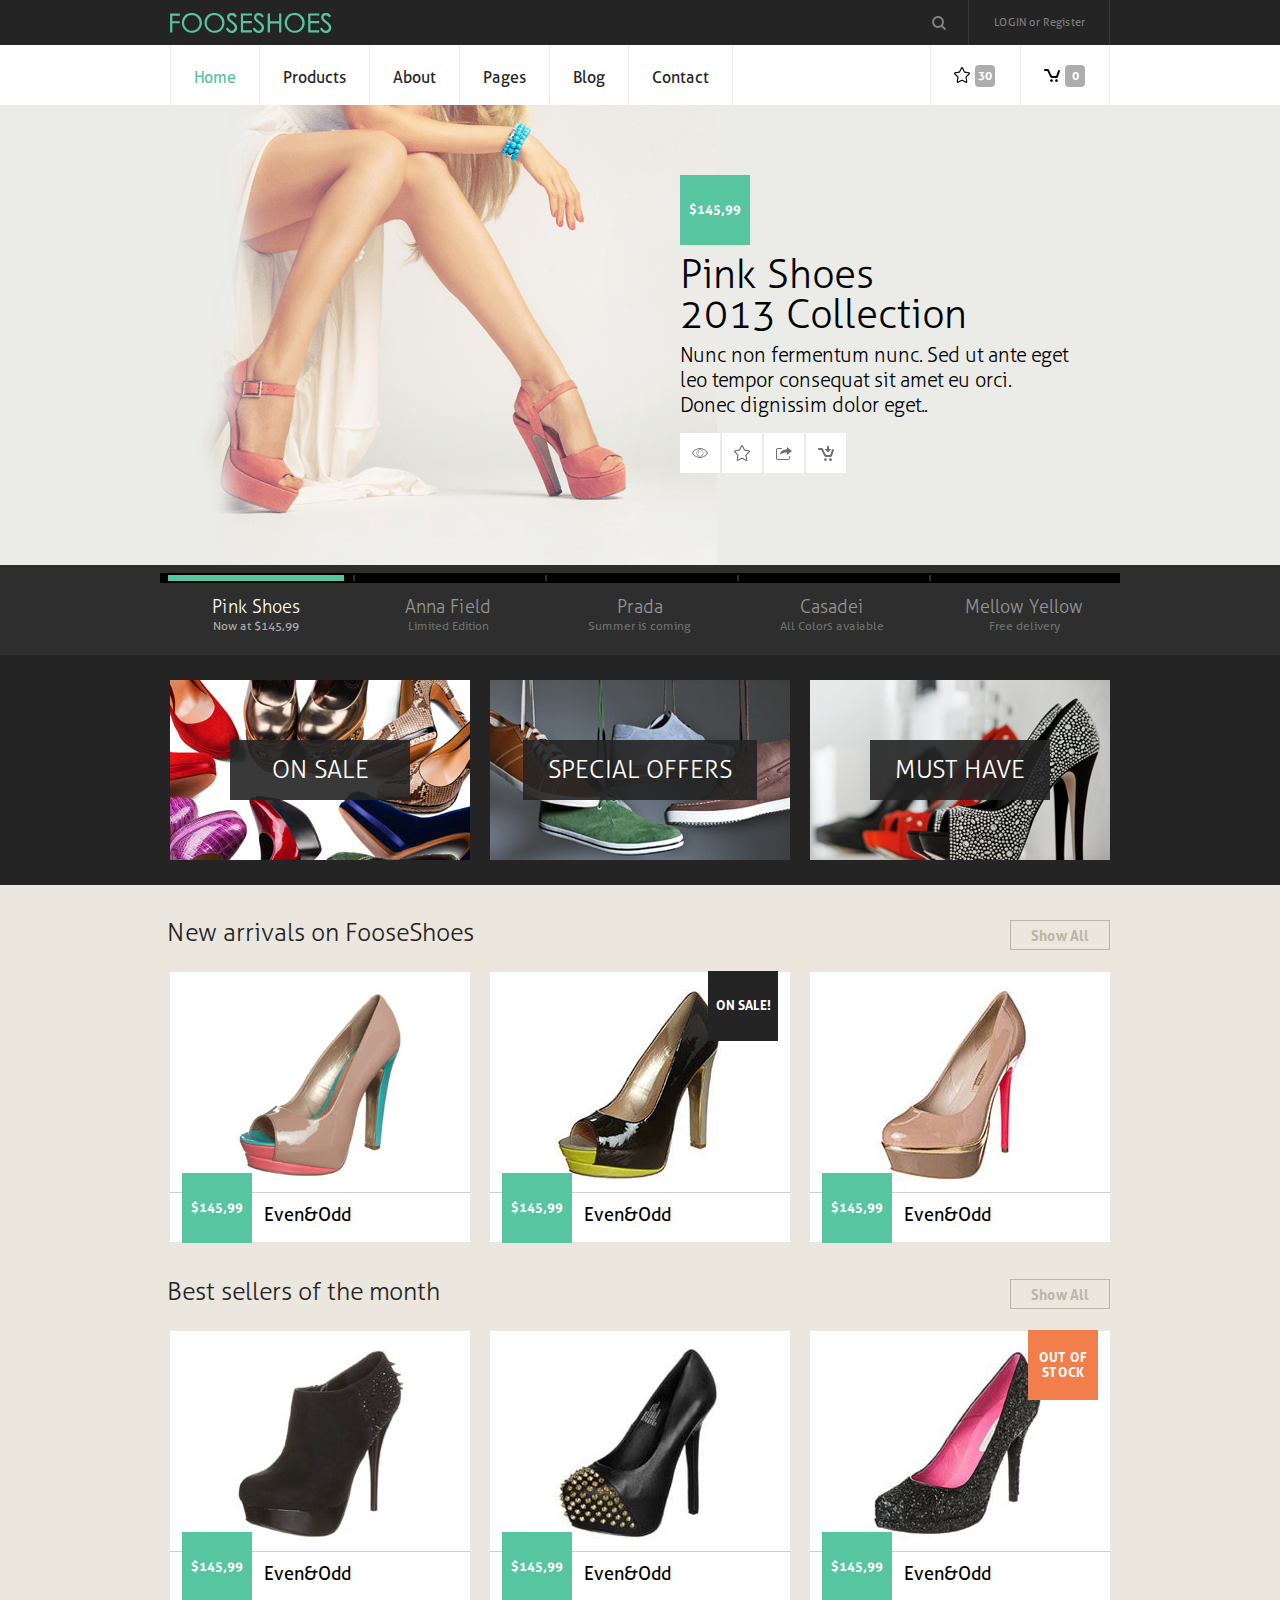
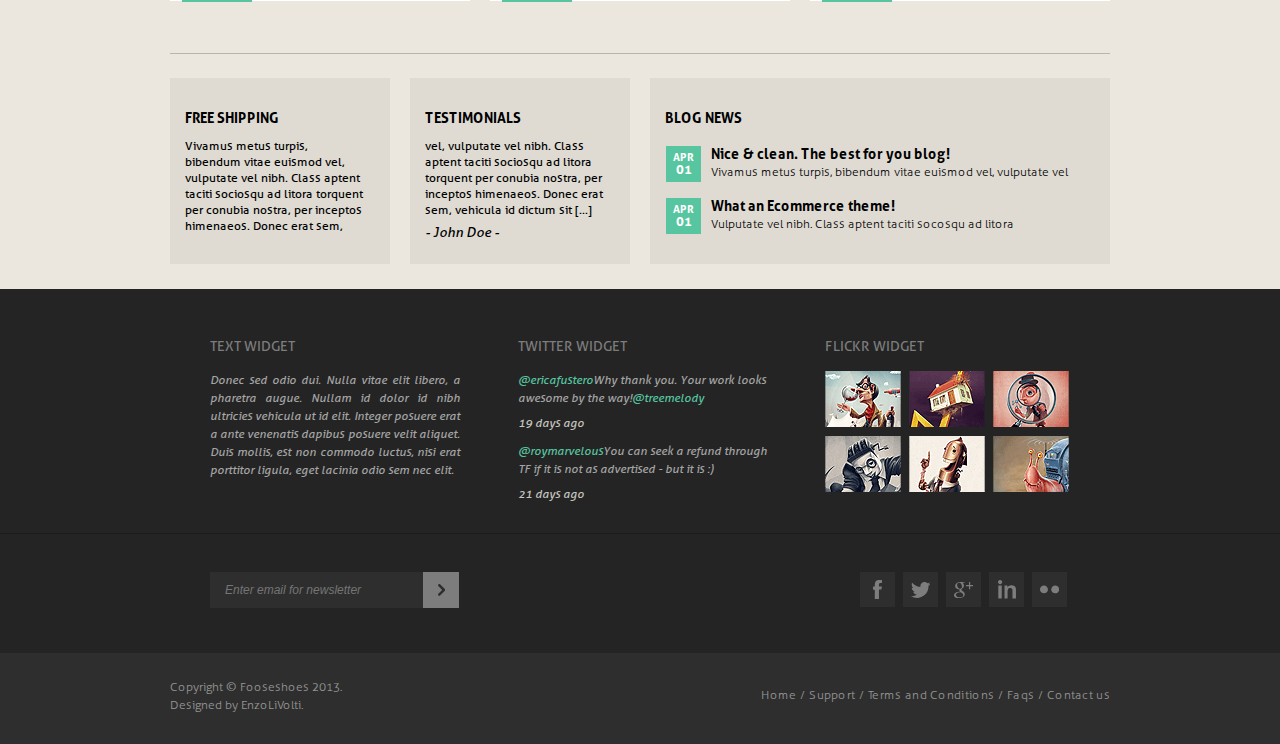
<file: index.html>
<!DOCTYPE html>
<html>
  <head>
    <title>Fooseshoes</title>
    <meta charset="utf-8" lang="en">
    <meta content="width=device-width, initial-scale=1" name="viewport">
    <link href="assets/css/style.css?v=52d2fa0a3c08cd4ec569084a6c99ccaa" rel="stylesheet">
  </head>
  <body>
    <svg display="none">
      <!--поиск-->
      <symbol viewBox="0 0 13.939 14" id="icon-search">
        <path d="M13.645,12.279 L10.872,9.507 C11.579,8.522 12.000,7.318 12.000,6.014 C12.000,2.700 9.314,0.014 6.000,0.014 C2.687,0.014 0.000,2.700 0.000,6.014 C0.000,9.327 2.687,12.014 6.000,12.014 C7.286,12.014 8.476,11.605 9.453,10.916 L12.231,13.694 C12.621,14.084 13.254,14.084 13.645,13.694 C14.036,13.304 14.036,12.670 13.645,12.279 ZM6.000,10.014 C3.791,10.014 2.000,8.223 2.000,6.014 C2.000,3.805 3.791,2.014 6.000,2.014 C8.209,2.014 10.000,3.805 10.000,6.014 C10.000,8.223 8.209,10.014 6.000,10.014 Z" style="fill: #7e7e7e; fill-rule: evenodd;"></path>
      </symbol>
      <!-- звезда-->
      <symbol viewBox="0 0 16 16" id="icon-star">
        <path class="color" d="M15.927,5.969 C15.789,5.557 15.434,5.256 15.007,5.190 L10.851,4.552 L9.044,0.681 C8.854,0.274 8.448,0.014 8.000,0.014 C7.553,0.014 7.146,0.274 6.956,0.681 L5.149,4.552 L0.993,5.190 C0.565,5.256 0.211,5.557 0.073,5.969 C-0.064,6.382 0.040,6.836 0.341,7.147 L3.387,10.286 L2.681,14.640 C2.609,15.079 2.793,15.519 3.154,15.776 C3.352,15.916 3.585,15.987 3.818,15.987 C4.010,15.987 4.202,15.939 4.377,15.843 L8.000,13.829 L11.624,15.843 C11.798,15.939 11.990,15.987 12.181,15.987 C12.415,15.987 12.647,15.916 12.846,15.776 C13.207,15.519 13.391,15.079 13.320,14.640 L12.613,10.286 L15.659,7.147 C15.961,6.836 16.064,6.382 15.927,5.969 ZM11.788,9.476 C11.532,9.739 11.416,10.109 11.475,10.472 L12.181,14.828 L8.558,12.814 C8.384,12.718 8.192,12.669 8.000,12.669 C7.808,12.669 7.616,12.718 7.442,12.814 L3.818,14.828 L4.525,10.472 C4.584,10.109 4.468,9.739 4.213,9.476 L1.167,6.337 L5.323,5.698 C5.703,5.640 6.030,5.395 6.193,5.045 L8.000,1.174 L9.807,5.045 C9.970,5.395 10.297,5.640 10.677,5.698 L14.833,6.337 L11.788,9.476 Z" style=" fill-rule: evenodd;"></path>
      </symbol>
      <!--корзина-->
      <symbol viewBox="0 0 16 13" id="icon-cart">
        <path d="M15.953,2.316 L14.145,7.576 C13.803,8.631 13.192,9.067 11.970,9.067 L8.127,9.067 C7.189,9.067 6.634,8.568 6.046,7.576 L3.251,2.017 L1.002,2.017 C0.449,2.017 0.002,1.566 0.002,1.009 C0.002,0.453 0.449,0.002 1.002,0.002 L3.658,0.002 C4.071,0.002 4.832,0.375 5.021,0.958 C5.021,0.958 6.545,4.215 7.461,6.014 C7.790,6.769 8.250,7.053 8.938,7.053 C9.625,7.053 10.406,7.053 11.063,7.053 C11.863,7.053 12.245,6.829 12.540,6.024 C13.048,4.226 14.043,1.714 14.043,1.714 C14.209,1.183 14.770,0.887 15.296,1.053 C15.824,1.220 16.118,1.784 15.953,2.316 ZM15.296,1.053 C14.770,0.887 15.824,1.220 15.296,1.053 ZM7.500,10.183 C8.268,10.183 8.891,10.810 8.891,11.584 C8.891,12.357 8.268,12.984 7.500,12.984 C6.732,12.984 6.109,12.357 6.109,11.584 C6.109,10.810 6.732,10.183 7.500,10.183 ZM12.500,10.152 C13.285,10.152 13.922,10.793 13.922,11.584 C13.922,12.374 13.285,13.016 12.500,13.016 C11.715,13.016 11.078,12.374 11.078,11.584 C11.078,10.793 11.715,10.152 12.500,10.152 Z" style=" fill-rule: evenodd;"></path>
      </symbol>
      <!--глаз-->
      <symbol viewBox="0 0 16 10" id="icon-eye">
        <path class="color" d="M15.983,5.114 C15.977,5.135 15.980,5.157 15.972,5.178 C15.970,5.186 15.962,5.192 15.959,5.199 C15.954,5.212 15.955,5.225 15.949,5.236 C14.496,8.016 11.335,10.004 8.000,10.004 C4.665,10.004 1.504,8.012 0.052,5.233 C0.045,5.221 0.046,5.208 0.041,5.196 C0.038,5.188 0.031,5.183 0.028,5.175 C0.020,5.154 0.023,5.132 0.018,5.111 C0.009,5.073 0.000,5.037 0.000,4.999 C0.000,4.961 0.009,4.924 0.018,4.887 C0.023,4.866 0.020,4.843 0.028,4.823 C0.031,4.814 0.038,4.809 0.041,4.801 C0.046,4.789 0.045,4.776 0.052,4.764 C1.504,1.985 4.665,-0.003 8.000,-0.003 C11.335,-0.003 14.496,1.988 15.949,4.768 C15.955,4.780 15.954,4.793 15.959,4.805 C15.962,4.813 15.970,4.818 15.972,4.826 C15.980,4.847 15.977,4.869 15.983,4.890 C15.991,4.928 16.000,4.964 16.000,5.002 C16.000,5.040 15.991,5.076 15.983,5.114 ZM8.000,0.999 C5.192,0.999 2.379,2.592 1.000,5.000 C2.372,7.405 5.189,9.000 8.000,9.000 C10.808,9.000 13.621,7.409 15.000,5.000 C13.628,2.595 10.811,0.999 8.000,0.999 ZM7.988,8.507 C6.052,8.507 4.483,6.938 4.483,5.002 C4.483,3.066 6.052,1.497 7.988,1.497 C9.924,1.497 11.493,3.066 11.493,5.002 C11.493,6.938 9.924,8.507 7.988,8.507 ZM7.988,1.998 C6.332,1.998 4.984,3.345 4.984,5.002 C4.984,6.659 6.332,8.007 7.988,8.007 C9.645,8.007 10.993,6.659 10.993,5.002 C10.993,3.345 9.645,1.998 7.988,1.998 ZM8.000,3.499 L8.000,3.499 C7.172,3.499 6.499,4.173 6.499,5.000 C6.499,5.138 6.387,5.251 6.249,5.251 C6.111,5.251 5.999,5.138 5.999,5.000 C5.999,3.896 6.893,3.001 7.997,2.999 C7.998,2.999 7.999,2.999 8.000,2.999 C8.138,2.999 8.250,3.111 8.250,3.249 C8.250,3.387 8.138,3.499 8.000,3.499 Z" style=" fill-rule: evenodd;"></path>
      </symbol>
      <!--рассказать-->
      <symbol viewBox="0 0 16 13" id="icon-share">
        <path d="M10.960,8.004 L10.960,5.562 C5.512,5.562 3.973,7.998 3.973,7.998 C3.973,2.633 10.831,2.343 10.959,2.343 C10.960,2.343 10.960,-0.001 10.960,-0.001 L16.000,4.020 L10.960,8.004 ZM5.000,2.000 C4.996,2.000 4.994,1.998 4.990,1.998 L4.990,2.001 L0.990,2.001 L0.990,12.001 L12.990,12.001 L12.990,10.001 L13.000,10.001 L13.000,10.000 C13.000,9.447 12.979,9.000 13.000,9.000 C13.553,9.000 14.000,9.447 14.000,10.000 L14.000,11.000 C14.000,11.034 13.984,11.063 13.981,11.096 C13.930,12.155 13.063,13.001 11.990,13.001 L1.990,13.001 C0.887,13.001 -0.010,12.106 -0.010,11.001 L-0.010,3.001 C-0.010,1.897 0.887,1.001 1.990,1.001 L4.990,1.001 L4.990,1.002 C4.994,1.002 4.996,1.000 5.000,1.000 C5.553,1.000 6.000,1.447 6.000,2.000 C6.000,2.021 5.553,2.000 5.000,2.000 Z" style=" fill-rule: evenodd;"></path>
      </symbol>
      <!--купить-->
      <symbol viewBox="0 0 16 15" id="icon-buy">
        <path d="M15.953,4.348 L14.145,9.593 C13.803,10.644 13.192,11.080 11.970,11.080 L8.127,11.080 C7.189,11.080 6.634,10.581 6.046,9.593 L3.250,4.050 L1.002,4.050 C0.449,4.050 0.001,3.601 0.001,3.046 C0.001,2.491 0.449,2.042 1.002,2.042 L3.658,2.042 C4.071,2.042 4.832,2.413 5.021,2.995 C5.021,2.995 6.545,6.242 7.461,8.036 C7.790,8.789 8.250,9.071 8.938,9.071 C9.625,9.071 10.406,9.071 11.063,9.071 C11.863,9.071 12.245,8.848 12.540,8.045 C13.048,6.253 14.044,3.748 14.044,3.748 C14.209,3.219 14.770,2.924 15.296,3.090 C15.824,3.256 16.118,3.819 15.953,4.348 ZM15.296,3.090 C14.770,2.924 15.824,3.256 15.296,3.090 ZM10.000,6.603 L6.465,3.053 L9.000,3.053 L8.999,1.017 C9.000,0.463 9.448,0.013 10.000,0.012 C10.552,0.013 11.000,0.463 11.001,1.017 L11.000,3.053 L13.536,3.053 L10.000,6.603 ZM7.500,12.191 C8.268,12.191 8.891,12.817 8.891,13.588 C8.891,14.359 8.268,14.984 7.500,14.984 C6.732,14.984 6.109,14.359 6.109,13.588 C6.109,12.817 6.732,12.191 7.500,12.191 ZM12.500,12.160 C13.285,12.160 13.922,12.799 13.922,13.588 C13.922,14.376 13.285,15.016 12.500,15.016 C11.715,15.016 11.078,14.376 11.078,13.588 C11.078,12.799 11.715,12.160 12.500,12.160 Z" style=" fill-rule: evenodd;"></path>
      </symbol>
      <!--стрелка-подписаться-->
      <symbol viewBox="0 0 7 12" id="icon-arrow">
        <path d="M4.163,5.930 L0.278,2.044 C-0.113,1.654 -0.113,1.021 0.278,0.630 L0.631,0.277 C1.022,-0.114 1.655,-0.114 2.045,0.277 L6.618,4.850 C6.626,4.857 6.634,4.859 6.641,4.866 L6.995,5.219 C7.191,5.415 7.288,5.672 7.287,5.930 C7.288,6.187 7.191,6.445 6.995,6.641 L6.641,6.995 C6.634,7.002 6.624,7.003 6.618,7.010 L2.045,11.582 C1.655,11.973 1.022,11.973 0.631,11.582 L0.278,11.230 C-0.113,10.839 -0.113,10.206 0.278,9.815 L4.163,5.930 Z" style="fill-rule: evenodd;"></path>
      </symbol>
      <!-- facebook-->
      <symbol viewBox="0 0 9 19" id="icon-facebook">
        <path d="M8.970,0.005 C8.970,1.111 8.970,3.091 8.970,3.091 C8.970,3.091 6.699,2.864 6.130,3.736 C5.820,4.213 6.004,5.608 5.976,6.610 C6.968,6.610 7.998,6.610 8.989,6.610 C8.734,7.781 8.552,8.576 8.365,9.590 C7.507,9.590 5.960,9.590 5.960,9.590 L5.960,19.178 C5.960,19.178 3.121,19.178 1.787,19.178 C1.787,16.222 1.786,12.774 1.787,9.627 C1.138,9.627 0.659,9.627 0.011,9.627 C0.011,8.522 0.011,7.716 0.011,6.610 C0.640,6.610 1.138,6.610 1.767,6.610 C1.857,4.404 1.891,2.218 2.985,1.106 C4.214,-0.146 5.387,0.005 8.970,0.005 Z" style="fill-rule: evenodd;"></path>
      </symbol>
      <!-- twitter-->
      <symbol viewBox="0 0 19 16" id="icon-twitter">
        <path d="M19.202,1.934 C19.110,2.655 18.064,3.378 17.430,3.926 C18.056,13.143 7.606,18.891 0.013,14.221 C2.142,14.237 4.540,13.653 5.807,12.450 C3.965,12.152 2.660,11.317 2.154,9.683 C2.693,9.632 3.451,9.799 3.815,9.572 C2.130,8.932 0.797,7.940 0.715,5.698 C1.315,5.762 1.627,6.114 2.375,6.030 C1.286,5.331 0.042,2.675 1.158,0.716 C3.135,2.909 5.603,4.610 9.460,4.923 C8.503,0.854 13.897,-1.667 16.324,1.270 C17.267,1.069 18.062,0.720 18.869,0.384 C18.539,1.308 17.867,1.891 17.209,2.487 C17.924,2.354 18.680,2.261 19.202,1.934 Z" style="fill-rule: evenodd;"></path>
      </symbol>
      <!-- googleplus-->
      <symbol viewBox="0 0 19 16" id="icon-google">
        <path d="M16.195,4.191 C16.195,5.216 16.177,6.162 16.177,7.187 C15.858,7.187 15.355,7.187 15.036,7.187 C15.036,6.168 15.018,5.210 15.018,4.191 C14.030,4.147 13.032,4.203 12.013,4.191 C12.013,3.866 12.013,3.325 12.013,3.000 C13.038,3.000 13.974,3.000 14.999,3.000 C14.999,2.012 15.018,1.067 15.018,0.079 C15.016,0.053 14.996,0.026 15.018,0.023 C15.330,0.023 15.864,0.023 16.177,0.023 C16.177,1.023 16.158,2.000 16.158,3.000 C17.139,3.044 18.164,2.988 19.177,3.000 C19.177,3.325 19.177,3.866 19.177,4.191 C18.158,4.191 17.214,4.191 16.195,4.191 ZM8.431,0.773 C9.288,1.482 10.050,2.390 9.988,3.867 C9.925,5.360 8.977,5.961 8.112,6.662 C7.913,6.823 7.606,7.156 7.531,7.356 C7.218,8.182 8.056,8.648 8.487,8.969 C8.882,9.262 9.216,9.516 9.519,9.775 C10.157,10.322 10.760,11.022 10.756,12.232 C10.752,13.553 9.992,14.475 9.144,15.083 C8.292,15.693 7.066,16.112 5.824,16.227 C4.370,16.361 2.998,16.189 1.942,15.720 C0.987,15.296 0.007,14.512 0.010,13.207 C0.012,12.536 0.303,11.868 0.666,11.463 C2.439,9.488 3.696,9.798 6.012,9.625 C5.888,9.381 5.550,9.090 5.430,8.725 C5.277,8.257 5.372,7.735 5.580,7.356 C4.098,7.546 2.914,7.117 2.129,6.362 C1.460,5.717 0.943,4.624 1.210,3.361 C1.439,2.281 2.078,1.501 2.880,0.961 C3.716,0.396 4.737,0.004 6.068,0.004 C7.708,0.004 9.461,0.004 11.207,0.004 L9.781,0.773 C9.358,0.773 8.949,0.773 8.431,0.773 ZM3.086,10.938 C2.744,11.149 2.336,11.463 2.111,12.063 C1.960,12.464 1.958,12.991 2.073,13.395 C2.400,14.541 3.760,15.203 5.186,15.326 C6.728,15.460 8.285,15.221 8.956,14.126 C9.320,13.533 9.334,12.670 8.975,12.082 C8.552,11.390 7.975,11.089 7.362,10.656 C7.176,10.525 6.992,10.309 6.743,10.244 C6.572,10.199 6.218,10.235 6.030,10.244 C4.806,10.302 3.831,10.480 3.086,10.938 ZM6.199,0.961 C5.890,0.785 5.398,0.687 4.943,0.735 C4.049,0.831 3.464,1.398 3.255,2.011 C2.959,2.879 3.188,4.047 3.498,4.805 C3.835,5.628 4.360,6.301 4.999,6.606 C6.026,7.095 7.390,6.602 7.812,5.724 C7.929,5.481 7.982,5.124 8.000,4.861 C8.110,3.174 7.212,1.536 6.199,0.961 Z" style="fill-rule: evenodd;"></path>
      </symbol>
      <!-- leakedin-->
      <symbol viewBox="0 0 18 19" id="icon-leakedin">
        <path d="M14.467,18.594 L14.467,10.661 C14.467,9.975 14.376,9.449 14.194,9.082 C13.861,8.412 13.228,8.076 12.294,8.076 C11.145,8.076 10.358,8.567 9.930,9.548 C9.708,10.067 9.597,10.729 9.597,11.535 L9.597,18.594 L6.525,18.594 L6.525,5.388 L9.490,5.388 L9.490,7.478 C9.926,6.808 10.340,6.326 10.729,6.031 C11.428,5.504 12.314,5.241 13.386,5.241 C14.728,5.241 15.826,5.594 16.680,6.300 C17.534,7.006 17.961,8.176 17.961,9.812 L17.961,18.594 L14.467,18.594 ZM2.098,4.216 C0.932,4.216 -0.013,3.270 -0.013,2.104 C-0.013,0.938 0.932,-0.007 2.098,-0.007 C3.264,-0.007 4.209,0.938 4.209,2.104 C4.209,3.270 3.264,4.216 2.098,4.216 ZM3.757,18.594 L0.299,18.594 L0.299,5.552 L3.757,5.552 L3.757,18.594 Z" style="fill-rule: evenodd;"></path>
      </symbol>
      <!-- flickr-->
      <symbol viewBox="0 0 19 8" id="icon-flickr">
        <path d="M15.203,7.816 C12.996,7.816 11.207,6.069 11.207,3.914 C11.207,1.758 12.996,0.011 15.203,0.011 C17.411,0.011 19.200,1.758 19.200,3.914 C19.200,6.069 17.411,7.816 15.203,7.816 ZM3.986,7.816 C1.778,7.816 -0.011,6.069 -0.011,3.914 C-0.011,1.758 1.778,0.011 3.986,0.011 C6.193,0.011 7.982,1.758 7.982,3.914 C7.982,6.069 6.193,7.816 3.986,7.816 Z" style="fill-rule: evenodd;"></path>
      </symbol>
      <!-- select-->
      <symbol viewBox="0 0 14 14" id="icon-select">
        <path d="M7.000,0.000 C3.134,0.000 0.000,3.134 0.000,7.000 C0.000,10.866 3.134,14.000 7.000,14.000 C10.866,14.000 14.000,10.866 14.000,7.000 C14.000,3.134 10.866,0.000 7.000,0.000 ZM10.836,6.414 L7.733,9.586 C7.730,9.590 7.729,9.595 7.725,9.599 L7.485,9.844 C7.352,9.980 7.178,10.047 7.003,10.046 C6.828,10.047 6.654,9.980 6.522,9.844 L6.281,9.599 C6.277,9.595 6.276,9.590 6.273,9.585 L3.170,6.414 C2.904,6.144 2.904,5.705 3.170,5.434 L3.409,5.190 C3.674,4.918 4.104,4.918 4.368,5.190 L7.003,7.882 L9.638,5.190 C9.902,4.918 10.332,4.918 10.597,5.190 L10.836,5.434 C11.102,5.705 11.102,6.144 10.836,6.414 Z" style="fill: #fff; fill-rule: evenodd;"></path>
      </symbol>
      <!-- select-->
      <symbol viewBox="0 0 14 14" id="icon-select-sort">
        <path d="M7.000,0.000 C3.134,0.000 0.000,3.134 0.000,7.000 C0.000,10.866 3.134,14.000 7.000,14.000 C10.866,14.000 14.000,10.866 14.000,7.000 C14.000,3.134 10.866,0.000 7.000,0.000 ZM10.836,6.414 L7.733,9.586 C7.730,9.590 7.729,9.595 7.725,9.599 L7.485,9.844 C7.352,9.980 7.178,10.047 7.003,10.046 C6.828,10.047 6.654,9.980 6.522,9.844 L6.281,9.599 C6.277,9.595 6.276,9.590 6.273,9.585 L3.170,6.414 C2.904,6.144 2.904,5.705 3.170,5.434 L3.409,5.190 C3.674,4.918 4.104,4.918 4.368,5.190 L7.003,7.882 L9.638,5.190 C9.902,4.918 10.332,4.918 10.597,5.190 L10.836,5.434 C11.102,5.705 11.102,6.144 10.836,6.414 Z" style="fill: #bcb5a7; fill-rule: evenodd;"></path>
      </symbol>
      <!-- отображение товара плитка-->
      <symbol viewBox="0 0 15 15" id="icon-bigthumb">
        <path d="M14.000,15.000 L9.000,15.000 C8.448,15.000 8.000,14.552 8.000,14.000 L8.000,9.000 C8.000,8.448 8.448,8.000 9.000,8.000 L14.000,8.000 C14.552,8.000 15.000,8.448 15.000,9.000 L15.000,14.000 C15.000,14.552 14.552,15.000 14.000,15.000 ZM14.000,7.000 L9.000,7.000 C8.448,7.000 8.000,6.552 8.000,6.000 L8.000,1.000 C8.000,0.448 8.448,0.000 9.000,0.000 L14.000,0.000 C14.552,0.000 15.000,0.448 15.000,1.000 L15.000,6.000 C15.000,6.552 14.552,7.000 14.000,7.000 ZM6.000,15.000 L1.000,15.000 C0.448,15.000 0.000,14.552 0.000,14.000 L0.000,9.000 C0.000,8.448 0.448,8.000 1.000,8.000 L6.000,8.000 C6.552,8.000 7.000,8.448 7.000,9.000 L7.000,14.000 C7.000,14.552 6.552,15.000 6.000,15.000 ZM6.000,7.000 L1.000,7.000 C0.448,7.000 0.000,6.552 0.000,6.000 L0.000,1.000 C0.000,0.448 0.448,0.000 1.000,0.000 L6.000,0.000 C6.552,0.000 7.000,0.448 7.000,1.000 L7.000,6.000 C7.000,6.552 6.552,7.000 6.000,7.000 Z" style="fill: #bcb5a7; fill-rule: evenodd;"></path>
      </symbol>
      <!-- отображение товара список-->
      <symbol viewBox="0 0 14 14" id="icon-smallthumb">
        <path d="M15.000,7.000 L5.000,7.000 C4.448,7.000 4.000,6.552 4.000,6.000 C4.000,5.448 4.448,5.000 5.000,5.000 L15.000,5.000 C15.552,5.000 16.000,5.448 16.000,6.000 C16.000,6.552 15.552,7.000 15.000,7.000 ZM15.000,2.000 L5.000,2.000 C4.448,2.000 4.000,1.552 4.000,1.000 C4.000,0.448 4.448,0.000 5.000,0.000 L15.000,0.000 C15.552,0.000 16.000,0.448 16.000,1.000 C16.000,1.552 15.552,2.000 15.000,2.000 ZM1.000,12.000 C0.448,12.000 0.000,11.552 0.000,11.000 C0.000,10.448 0.448,10.000 1.000,10.000 C1.552,10.000 2.000,10.448 2.000,11.000 C2.000,11.552 1.552,12.000 1.000,12.000 ZM1.000,7.000 C0.448,7.000 0.000,6.552 0.000,6.000 C0.000,5.448 0.448,5.000 1.000,5.000 C1.552,5.000 2.000,5.448 2.000,6.000 C2.000,6.552 1.552,7.000 1.000,7.000 ZM1.000,2.000 C0.448,2.000 0.000,1.552 0.000,1.000 C0.000,0.448 0.448,0.000 1.000,0.000 C1.552,0.000 2.000,0.448 2.000,1.000 C2.000,1.552 1.552,2.000 1.000,2.000 ZM5.000,10.000 L15.000,10.000 C15.552,10.000 16.000,10.448 16.000,11.000 C16.000,11.552 15.552,12.000 15.000,12.000 L5.000,12.000 C4.448,12.000 4.000,11.552 4.000,11.000 C4.000,10.448 4.448,10.000 5.000,10.000 Z" style="fill: #bcb5a7; fill-rule: evenodd;"></path>
      </symbol>
    </svg>
    <header class="header">
      <div class="line line--dark">
        <div class="top-header wrapper"><a class="logo" href="index.html"><img class="logo__text" src="assets/img/logo.svg" alt="FooseShoes"></a>
          <div class="search">
            <svg class="search__icon" width="14" height="14">
              <use xmlns:xlink="http://www.w3.org/1999/xlink" xlink:href="#icon-search"></use>
            </svg>
            <form class="search__form">
              <input class="search__input" type="text">
            </form>
          </div>
          <div class="profile"><a class="profile__link" href="#">LOGIN or Register</a></div>
        </div>
      </div>
      <div class="nav-header wrapper">
        <nav class="menu">
          <ul class="menu__items">
            <li class="menu__item"><a class="menu__link menu__link--selected" href="index.html">Home</a></li>
            <li class="menu__item"><a class="menu__link" href="products.html">Products</a></li>
            <li class="menu__item"><a class="menu__link" href="#">About</a></li>
            <li class="menu__item"><a class="menu__link" href="#">Pages</a></li>
            <li class="menu__item"><a class="menu__link" href="#">Blog</a></li>
            <li class="menu__item"><a class="menu__link" href="#">Contact</a></li>
          </ul>
        </nav>
        <div class="user-info"><a class="user-info__link" href="#">
            <svg class="user-info__icon" width="16" height="16">
              <use xmlns:xlink="http://www.w3.org/1999/xlink" xlink:href="#icon-star"></use>
            </svg>
            <p class="user-info__count">30</p></a><a class="user-info__link" href="#">
            <svg class="user-info__icon" width="16" height="17">
              <use xmlns:xlink="http://www.w3.org/1999/xlink" xlink:href="#icon-cart"></use>
            </svg>
            <p class="user-info__count">0</p></a></div>
      </div>
    </header>
    <main>
      <input type="radio" id="sld-1" name="toogle" checked hidden>
      <input type="radio" id="sld-2" name="toogle" hidden>
      <input type="radio" id="sld-3" name="toogle" hidden>
      <input type="radio" id="sld-4" name="toogle" hidden>
      <input type="radio" id="sld-5" name="toogle" hidden>
      <div class="line line--grey">
        <div class="slider slider--img wrapper">
          <div class="slider__information">
            <p class="slider__price price">$145,99</p>
            <h2 class="slider__title">Pink Shoes 2013 Collection</h2>
            <p class="slider__text">Nunc non fermentum nunc. Sed ut ante eget leo tempor consequat sit amet eu orci. Donec dignissim dolor eget..</p>
            <div class="icons">
              <p class="icons__link">
                <svg class="icon-svg" width="16" height="10">
                  <use xmlns:xlink="http://www.w3.org/1999/xlink" xlink:href="#icon-eye"></use>
                </svg>
              </p>
              <p class="icons__link">
                <svg class="icon-svg" width="16" height="16">
                  <use xmlns:xlink="http://www.w3.org/1999/xlink" xlink:href="#icon-star"></use>
                </svg>
              </p>
              <p class="icons__link">
                <svg class="icon-svg" width="16" height="13">
                  <use xmlns:xlink="http://www.w3.org/1999/xlink" xlink:href="#icon-share"></use>
                </svg>
              </p>
              <p class="icons__link">
                <svg class="icon-svg" width="16" height="15">
                  <use xmlns:xlink="http://www.w3.org/1999/xlink" xlink:href="#icon-buy"></use>
                </svg>
              </p>
            </div>
          </div>
          <div class="slider__information">
            <p class="slider__price price">$1425,99</p>
            <h2 class="slider__title">Anna Field 2001 Offers</h2>
            <p class="slider__text">Sed ut ante eget leo tempor consequat sit amet eu orci. Donec dignissim dolor eget..</p>
            <div class="icons">
              <p class="icons__link">
                <svg class="icon-svg" width="16" height="10">
                  <use xmlns:xlink="http://www.w3.org/1999/xlink" xlink:href="#icon-eye"></use>
                </svg>
              </p>
              <p class="icons__link">
                <svg class="icon-svg" width="16" height="16">
                  <use xmlns:xlink="http://www.w3.org/1999/xlink" xlink:href="#icon-star"></use>
                </svg>
              </p>
              <p class="icons__link">
                <svg class="icon-svg" width="16" height="13">
                  <use xmlns:xlink="http://www.w3.org/1999/xlink" xlink:href="#icon-share"></use>
                </svg>
              </p>
              <p class="icons__link">
                <svg class="icon-svg" width="16" height="15">
                  <use xmlns:xlink="http://www.w3.org/1999/xlink" xlink:href="#icon-buy"></use>
                </svg>
              </p>
            </div>
          </div>
          <div class="slider__information">
            <p class="slider__price price">$1425,99</p>
            <h2 class="slider__title">Prada Summer 2011 Coing</h2>
            <p class="slider__text">Ut ante ante eget leo eget leo tempor consequat sit amet eu orci. Donec dignissim dolor eget..</p>
            <div class="icons">
              <p class="icons__link">
                <svg class="icon-svg" width="16" height="10">
                  <use xmlns:xlink="http://www.w3.org/1999/xlink" xlink:href="#icon-eye"></use>
                </svg>
              </p>
              <p class="icons__link">
                <svg class="icon-svg" width="16" height="16">
                  <use xmlns:xlink="http://www.w3.org/1999/xlink" xlink:href="#icon-star"></use>
                </svg>
              </p>
              <p class="icons__link">
                <svg class="icon-svg" width="16" height="13">
                  <use xmlns:xlink="http://www.w3.org/1999/xlink" xlink:href="#icon-share"></use>
                </svg>
              </p>
              <p class="icons__link">
                <svg class="icon-svg" width="16" height="15">
                  <use xmlns:xlink="http://www.w3.org/1999/xlink" xlink:href="#icon-buy"></use>
                </svg>
              </p>
            </div>
          </div>
          <div class="slider__information">
            <p class="slider__price price">$1425,99</p>
            <h2 class="slider__title">Casadei Colors</h2>
            <p class="slider__text"> Donec dignissim dolor eget..</p>
            <div class="icons">
              <p class="icons__link">
                <svg class="icon-svg" width="16" height="10">
                  <use xmlns:xlink="http://www.w3.org/1999/xlink" xlink:href="#icon-eye"></use>
                </svg>
              </p>
              <p class="icons__link">
                <svg class="icon-svg" width="16" height="16">
                  <use xmlns:xlink="http://www.w3.org/1999/xlink" xlink:href="#icon-star"></use>
                </svg>
              </p>
              <p class="icons__link">
                <svg class="icon-svg" width="16" height="13">
                  <use xmlns:xlink="http://www.w3.org/1999/xlink" xlink:href="#icon-share"></use>
                </svg>
              </p>
              <p class="icons__link">
                <svg class="icon-svg" width="16" height="15">
                  <use xmlns:xlink="http://www.w3.org/1999/xlink" xlink:href="#icon-buy"></use>
                </svg>
              </p>
            </div>
          </div>
          <div class="slider__information">
            <p class="slider__price price">$1425,99</p>
            <h2 class="slider__title">Mellow Yellow</h2>
            <p class="slider__text"> Donec dignissim dolor eget.. Donec dignissim dolor eget.. Donec dignissim dolor eget..</p>
            <div class="icons">
              <p class="icons__link">
                <svg class="icon-svg" width="16" height="10">
                  <use xmlns:xlink="http://www.w3.org/1999/xlink" xlink:href="#icon-eye"></use>
                </svg>
              </p>
              <p class="icons__link">
                <svg class="icon-svg" width="16" height="16">
                  <use xmlns:xlink="http://www.w3.org/1999/xlink" xlink:href="#icon-star"></use>
                </svg>
              </p>
              <p class="icons__link">
                <svg class="icon-svg" width="16" height="13">
                  <use xmlns:xlink="http://www.w3.org/1999/xlink" xlink:href="#icon-share"></use>
                </svg>
              </p>
              <p class="icons__link">
                <svg class="icon-svg" width="16" height="15">
                  <use xmlns:xlink="http://www.w3.org/1999/xlink" xlink:href="#icon-buy"></use>
                </svg>
              </p>
            </div>
          </div>
        </div>
      </div>
      <div class="line line--darkgrey">
        <div class="slides wrapper">
          <label class="slide" for="sld-1">
            <p class="slide__title">Pink Shoes</p>
            <p class="slide__text">Now at $145,99</p>
          </label>
          <label class="slide" for="sld-2">
            <p class="slide__title">Anna Field</p>
            <p class="slide__text">Limited Edition</p>
          </label>
          <label class="slide" for="sld-3">
            <p class="slide__title">Prada</p>
            <p class="slide__text">Summer is coming</p>
          </label>
          <label class="slide" for="sld-4">
            <p class="slide__title">Casadei</p>
            <p class="slide__text">All Colors avaiable</p>
          </label>
          <label class="slide" for="sld-5">
            <p class="slide__title">Mellow Yellow</p>
            <p class="slide__text">Free delivery</p>
          </label>
        </div>
      </div>
      <div class="line line--dark">
        <div class="specials wrapper"><a class="specials__link" href="#">
            <div class="special special--sale">
              <p class="special__text">On sale</p>
            </div></a><a class="specials__link" href="#">
            <div class="special special--offers">
              <p class="special__text">Special offers</p>
            </div></a><a class="specials__link" href="#">
            <div class="special special--have">
              <p class="special__text">Must have</p>
            </div></a></div>
      </div>
      <div class="line line--lightgrey">
        <section class="products wrapper">
          <div class="products__text products__text--nosort">
            <p class="products__title">New arrivals on FooseShoes</p>
            <div class="products__btn btn">Show All</div>
          </div>
          <div class="cards"><a class="cards__link" href="#">
              <article class="cards__item cards__item--1">
                <p class="cards__price price">$145,99</p>
                <div class="cards__text">Even&Odd</div>
                <div class="cards__icons">
                  <div class="icons">
                    <p class="icons__link">
                      <svg class="icon-svg" width="16" height="10">
                        <use xmlns:xlink="http://www.w3.org/1999/xlink" xlink:href="#icon-eye"></use>
                      </svg>
                    </p>
                    <p class="icons__link">
                      <svg class="icon-svg" width="16" height="16">
                        <use xmlns:xlink="http://www.w3.org/1999/xlink" xlink:href="#icon-star"></use>
                      </svg>
                    </p>
                    <p class="icons__link">
                      <svg class="icon-svg" width="16" height="13">
                        <use xmlns:xlink="http://www.w3.org/1999/xlink" xlink:href="#icon-share"></use>
                      </svg>
                    </p>
                    <p class="icons__link">
                      <svg class="icon-svg" width="16" height="15">
                        <use xmlns:xlink="http://www.w3.org/1999/xlink" xlink:href="#icon-buy"></use>
                      </svg>
                    </p>
                  </div>
                </div>
              </article></a><a class="cards__link" href="#">
              <article class="cards__item cards__item--2">
                <p class="cards__price price">$145,99</p>
                <p class="cards__sale on-sale">On sale!</p>
                <div class="cards__text">Even&Odd</div>
                <div class="cards__icons">
                  <div class="icons">
                    <p class="icons__link">
                      <svg class="icon-svg" width="16" height="10">
                        <use xmlns:xlink="http://www.w3.org/1999/xlink" xlink:href="#icon-eye"></use>
                      </svg>
                    </p>
                    <p class="icons__link">
                      <svg class="icon-svg" width="16" height="16">
                        <use xmlns:xlink="http://www.w3.org/1999/xlink" xlink:href="#icon-star"></use>
                      </svg>
                    </p>
                    <p class="icons__link">
                      <svg class="icon-svg" width="16" height="13">
                        <use xmlns:xlink="http://www.w3.org/1999/xlink" xlink:href="#icon-share"></use>
                      </svg>
                    </p>
                    <p class="icons__link">
                      <svg class="icon-svg" width="16" height="15">
                        <use xmlns:xlink="http://www.w3.org/1999/xlink" xlink:href="#icon-buy"></use>
                      </svg>
                    </p>
                  </div>
                </div>
              </article></a><a class="cards__link" href="#">
              <article class="cards__item cards__item--3">
                <p class="cards__price price">$145,99</p>
                <div class="cards__text">Even&Odd</div>
                <div class="cards__icons">
                  <div class="icons">
                    <p class="icons__link">
                      <svg class="icon-svg" width="16" height="10">
                        <use xmlns:xlink="http://www.w3.org/1999/xlink" xlink:href="#icon-eye"></use>
                      </svg>
                    </p>
                    <p class="icons__link">
                      <svg class="icon-svg" width="16" height="16">
                        <use xmlns:xlink="http://www.w3.org/1999/xlink" xlink:href="#icon-star"></use>
                      </svg>
                    </p>
                    <p class="icons__link">
                      <svg class="icon-svg" width="16" height="13">
                        <use xmlns:xlink="http://www.w3.org/1999/xlink" xlink:href="#icon-share"></use>
                      </svg>
                    </p>
                    <p class="icons__link">
                      <svg class="icon-svg" width="16" height="15">
                        <use xmlns:xlink="http://www.w3.org/1999/xlink" xlink:href="#icon-buy"></use>
                      </svg>
                    </p>
                  </div>
                </div>
              </article></a></div>
          <div class="products__text products__text--nosort">
            <p class="products__title">Best sellers of the month</p>
            <div class="products__btn btn">Show All</div>
          </div>
          <div class="cards"><a class="cards__link" href="#">
              <article class="cards__item cards__item--4">
                <p class="cards__price price">$145,99</p>
                <div class="cards__text">Even&Odd</div>
                <div class="cards__icons">
                  <div class="icons">
                    <p class="icons__link">
                      <svg class="icon-svg" width="16" height="10">
                        <use xmlns:xlink="http://www.w3.org/1999/xlink" xlink:href="#icon-eye"></use>
                      </svg>
                    </p>
                    <p class="icons__link">
                      <svg class="icon-svg" width="16" height="16">
                        <use xmlns:xlink="http://www.w3.org/1999/xlink" xlink:href="#icon-star"></use>
                      </svg>
                    </p>
                    <p class="icons__link">
                      <svg class="icon-svg" width="16" height="13">
                        <use xmlns:xlink="http://www.w3.org/1999/xlink" xlink:href="#icon-share"></use>
                      </svg>
                    </p>
                    <p class="icons__link">
                      <svg class="icon-svg" width="16" height="15">
                        <use xmlns:xlink="http://www.w3.org/1999/xlink" xlink:href="#icon-buy"></use>
                      </svg>
                    </p>
                  </div>
                </div>
              </article></a><a class="cards__link" href="#">
              <article class="cards__item cards__item--5">
                <p class="cards__price price">$145,99</p>
                <div class="cards__text">Even&Odd</div>
                <div class="cards__icons">
                  <div class="icons">
                    <p class="icons__link">
                      <svg class="icon-svg" width="16" height="10">
                        <use xmlns:xlink="http://www.w3.org/1999/xlink" xlink:href="#icon-eye"></use>
                      </svg>
                    </p>
                    <p class="icons__link">
                      <svg class="icon-svg" width="16" height="16">
                        <use xmlns:xlink="http://www.w3.org/1999/xlink" xlink:href="#icon-star"></use>
                      </svg>
                    </p>
                    <p class="icons__link">
                      <svg class="icon-svg" width="16" height="13">
                        <use xmlns:xlink="http://www.w3.org/1999/xlink" xlink:href="#icon-share"></use>
                      </svg>
                    </p>
                    <p class="icons__link">
                      <svg class="icon-svg" width="16" height="15">
                        <use xmlns:xlink="http://www.w3.org/1999/xlink" xlink:href="#icon-buy"></use>
                      </svg>
                    </p>
                  </div>
                </div>
              </article></a><a class="cards__link" href="#">
              <article class="cards__item cards__item--6">
                <p class="cards__price price">$145,99</p>
                <p class="cards__stock out-stock">Out of stock</p>
                <div class="cards__text">Even&Odd</div>
                <div class="cards__icons">
                  <div class="icons">
                    <p class="icons__link">
                      <svg class="icon-svg" width="16" height="10">
                        <use xmlns:xlink="http://www.w3.org/1999/xlink" xlink:href="#icon-eye"></use>
                      </svg>
                    </p>
                    <p class="icons__link">
                      <svg class="icon-svg" width="16" height="16">
                        <use xmlns:xlink="http://www.w3.org/1999/xlink" xlink:href="#icon-star"></use>
                      </svg>
                    </p>
                    <p class="icons__link">
                      <svg class="icon-svg" width="16" height="13">
                        <use xmlns:xlink="http://www.w3.org/1999/xlink" xlink:href="#icon-share"></use>
                      </svg>
                    </p>
                    <p class="icons__link">
                      <svg class="icon-svg" width="16" height="15">
                        <use xmlns:xlink="http://www.w3.org/1999/xlink" xlink:href="#icon-buy"></use>
                      </svg>
                    </p>
                  </div>
                </div>
              </article></a></div>
        </section>
      </div>
      <div class="line line--lightgrey">
        <div class="information wrapper">
          <div class="information__item">
            <p class="information__title">Free Shipping</p>
            <p class="information__text">Vivamus metus turpis, bibendum vitae euismod vel, vulputate vel nibh. Class aptent taciti sociosqu ad litora torquent per conubia nostra, per inceptos himenaeos. Donec erat sem,</p>
          </div>
          <div class="information__item">
            <p class="information__title">Testimonials</p>
            <p class="information__text">vel, vulputate vel nibh. Class aptent taciti sociosqu ad litora torquent per conubia nostra, per inceptos himenaeos. Donec erat sem, vehicula id dictum sit [...]</p>
            <p class="information__text--author"> - John Doe -</p>
          </div>
          <div class="information__item">
            <p class="information__title">Blog news</p>
            <div class="news">
              <div class="news__date">
                <p class="news__month">Apr</p>
                <p class="news__day">01</p>
              </div>
              <p class="news__title">Nice & clean. The best for you blog!</p>
              <p class="news__text">Vivamus metus turpis, bibendum vitae euismod vel, vulputate vel</p>
            </div>
            <div class="news">
              <div class="news__date">
                <p class="news__month">Apr</p>
                <p class="news__day">01</p>
              </div>
              <p class="news__title">What an Ecommerce theme!</p>
              <p class="news__text">Vulputate vel nibh. Class aptent taciti socosqu ad litora</p>
            </div>
          </div>
        </div>
      </div>
      <div class="line line--dark-hr">
        <div class="widgets wrapper">
          <div class="widget">
            <p class="widget__title">Text widget</p>
            <p class="widget__text">Donec sed odio dui. Nulla vitae elit libero, a pharetra augue. Nullam id dolor id nibh ultricies vehicula ut id elit. Integer posuere erat a ante venenatis dapibus posuere velit aliquet. Duis mollis, est non commodo luctus, nisi erat porttitor ligula, eget lacinia odio sem nec elit.</p>
          </div>
          <div class="widget">
            <p class="widget__title">Twitter widget</p>
            <div class="tweet">
              <p class="tweet__text"><a class="tweet__text tweet__text--link" href="#">@ericafustero</a>Why thank you. Your work looks awesome by the way!<a class="tweet__text tweet__text--link" href="#">@treemelody</a></p>
              <p class="tweet__text tweet__text--date">19 days ago</p>
            </div>
            <div class="tweet">
              <p class="tweet__text"><a class="tweet__text tweet__text--link" href="#">@roymarvelous</a>You can seek a refund through TF if it is not as advertised - but it is :)</p>
              <p class="tweet__text tweet__text--date">21 days ago</p>
            </div>
          </div>
          <div class="widget widget--flickr">
            <p class="widget__title">Flickr widget</p><img src="assets/img/flickr.png" alt="Flickr widget">
          </div>
        </div>
      </div>
      <div class="line line--dark">
        <div class="connection wrapper">
          <div class="subscribe">
            <form class="subscribe__form">
              <label>
                <input class="subscribe__field" type="email" name="email" placeholder="Enter email for newsletter" required>
              </label>
              <label>
                <button class="subscribe__btn" type="submit">Подписаться</button>
                <p class="subscribe__arrow">
                  <svg class="icon-svg icon-svg--dark" width="7" height="12">
                    <use xmlns:xlink="http://www.w3.org/1999/xlink" xlink:href="#icon-arrow"></use>
                  </svg>
                </p>
              </label>
            </form>
          </div>
          <div class="social"><a class="social__link" href="#">
              <svg class="icon-social" width="9" height="19">
                <use xmlns:xlink="http://www.w3.org/1999/xlink" xlink:href="#icon-facebook"></use>
              </svg></a><a class="social__link" href="#">
              <svg class="icon-social" width="19" height="16">
                <use xmlns:xlink="http://www.w3.org/1999/xlink" xlink:href="#icon-twitter"></use>
              </svg></a><a class="social__link" href="#">
              <svg class="icon-social" width="19" height="16">
                <use xmlns:xlink="http://www.w3.org/1999/xlink" xlink:href="#icon-google"></use>
              </svg></a><a class="social__link" href="#">
              <svg class="icon-social" width="18" height="19">
                <use xmlns:xlink="http://www.w3.org/1999/xlink" xlink:href="#icon-leakedin"></use>
              </svg></a><a class="social__link" href="#">
              <svg class="icon-social" width="19" height="9">
                <use xmlns:xlink="http://www.w3.org/1999/xlink" xlink:href="#icon-flickr"></use>
              </svg></a></div>
        </div>
      </div>
    </main>
    <div class="line line--darkgrey">
      <footer class="footer wrapper">
        <p class="footer__copyright">Copyright © Fooseshoes 2013. Designed by EnzoLiVolti.</p>
        <div class="footer-menu">
          <ul class="footer-menu__items">
            <li class="footer-menu__item"><a class="footer-menu__link" href="#">Home</a></li>
            <li class="footer-menu__item"><a class="footer-menu__link" href="#">Support</a></li>
            <li class="footer-menu__item"><a class="footer-menu__link" href="#">Terms and Conditions</a></li>
            <li class="footer-menu__item"><a class="footer-menu__link" href="#">Faqs</a></li>
            <li class="footer-menu__item"><a class="footer-menu__link" href="#">Contact us</a></li>
          </ul>
        </div>
      </footer>
      <script src="https://code.jquery.com/jquery-3.0.0.min.js"></script>
      <script src="assets/js/scripts.js?v=8971778a9cc0ad74eeea6d9ed8a7b87f"></script>
    </div>
  </body>
</html>
</file>
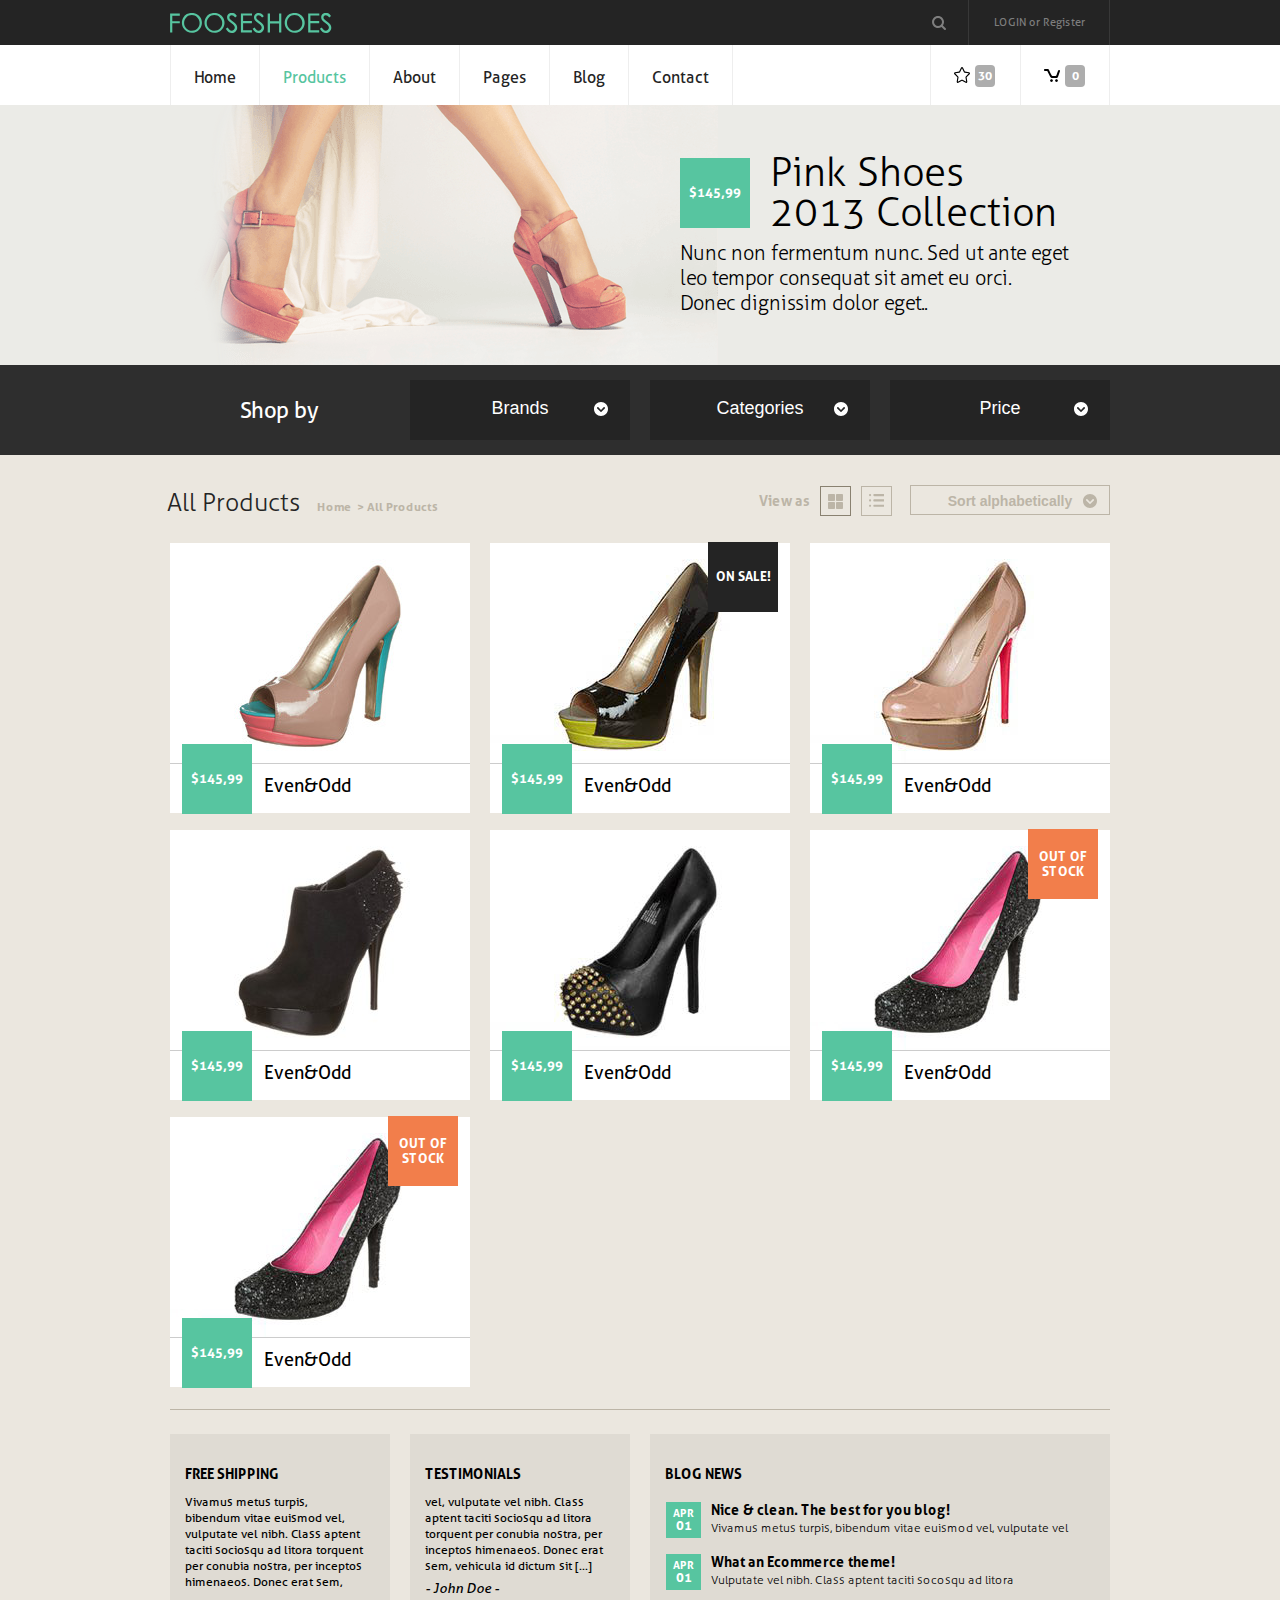
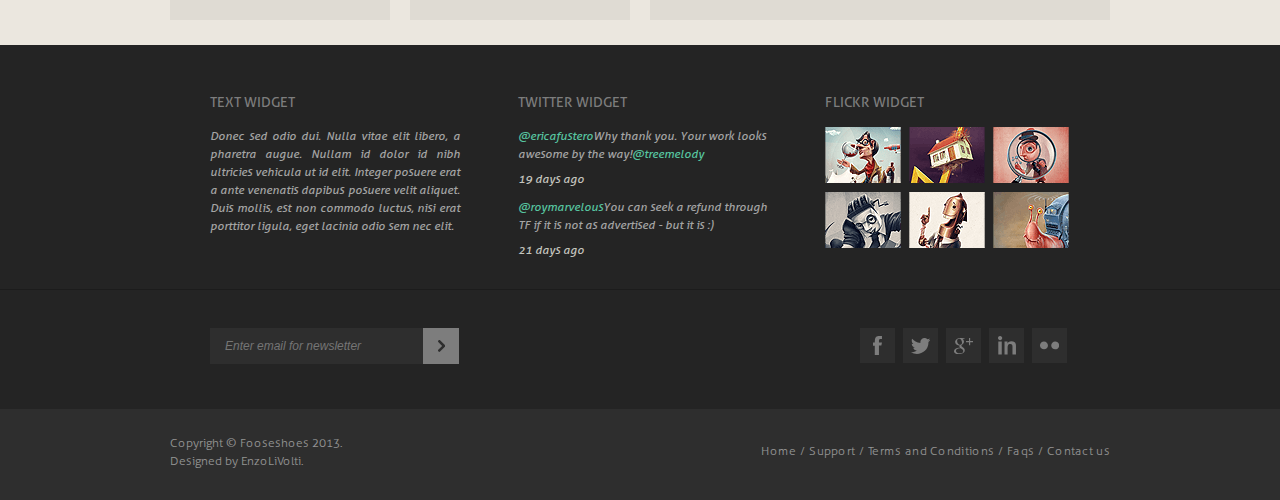
<file: products.html>
<!DOCTYPE html>
<html>
  <head>
    <title>Fooseshoes</title>
    <meta charset="utf-8" lang="en">
    <meta content="width=device-width, initial-scale=1" name="viewport">
    <link href="assets/css/style.css?v=52d2fa0a3c08cd4ec569084a6c99ccaa" rel="stylesheet">
  </head>
  <body>
    <svg display="none">
      <!--поиск-->
      <symbol viewBox="0 0 13.939 14" id="icon-search">
        <path d="M13.645,12.279 L10.872,9.507 C11.579,8.522 12.000,7.318 12.000,6.014 C12.000,2.700 9.314,0.014 6.000,0.014 C2.687,0.014 0.000,2.700 0.000,6.014 C0.000,9.327 2.687,12.014 6.000,12.014 C7.286,12.014 8.476,11.605 9.453,10.916 L12.231,13.694 C12.621,14.084 13.254,14.084 13.645,13.694 C14.036,13.304 14.036,12.670 13.645,12.279 ZM6.000,10.014 C3.791,10.014 2.000,8.223 2.000,6.014 C2.000,3.805 3.791,2.014 6.000,2.014 C8.209,2.014 10.000,3.805 10.000,6.014 C10.000,8.223 8.209,10.014 6.000,10.014 Z" style="fill: #7e7e7e; fill-rule: evenodd;"></path>
      </symbol>
      <!-- звезда-->
      <symbol viewBox="0 0 16 16" id="icon-star">
        <path class="color" d="M15.927,5.969 C15.789,5.557 15.434,5.256 15.007,5.190 L10.851,4.552 L9.044,0.681 C8.854,0.274 8.448,0.014 8.000,0.014 C7.553,0.014 7.146,0.274 6.956,0.681 L5.149,4.552 L0.993,5.190 C0.565,5.256 0.211,5.557 0.073,5.969 C-0.064,6.382 0.040,6.836 0.341,7.147 L3.387,10.286 L2.681,14.640 C2.609,15.079 2.793,15.519 3.154,15.776 C3.352,15.916 3.585,15.987 3.818,15.987 C4.010,15.987 4.202,15.939 4.377,15.843 L8.000,13.829 L11.624,15.843 C11.798,15.939 11.990,15.987 12.181,15.987 C12.415,15.987 12.647,15.916 12.846,15.776 C13.207,15.519 13.391,15.079 13.320,14.640 L12.613,10.286 L15.659,7.147 C15.961,6.836 16.064,6.382 15.927,5.969 ZM11.788,9.476 C11.532,9.739 11.416,10.109 11.475,10.472 L12.181,14.828 L8.558,12.814 C8.384,12.718 8.192,12.669 8.000,12.669 C7.808,12.669 7.616,12.718 7.442,12.814 L3.818,14.828 L4.525,10.472 C4.584,10.109 4.468,9.739 4.213,9.476 L1.167,6.337 L5.323,5.698 C5.703,5.640 6.030,5.395 6.193,5.045 L8.000,1.174 L9.807,5.045 C9.970,5.395 10.297,5.640 10.677,5.698 L14.833,6.337 L11.788,9.476 Z" style=" fill-rule: evenodd;"></path>
      </symbol>
      <!--корзина-->
      <symbol viewBox="0 0 16 13" id="icon-cart">
        <path d="M15.953,2.316 L14.145,7.576 C13.803,8.631 13.192,9.067 11.970,9.067 L8.127,9.067 C7.189,9.067 6.634,8.568 6.046,7.576 L3.251,2.017 L1.002,2.017 C0.449,2.017 0.002,1.566 0.002,1.009 C0.002,0.453 0.449,0.002 1.002,0.002 L3.658,0.002 C4.071,0.002 4.832,0.375 5.021,0.958 C5.021,0.958 6.545,4.215 7.461,6.014 C7.790,6.769 8.250,7.053 8.938,7.053 C9.625,7.053 10.406,7.053 11.063,7.053 C11.863,7.053 12.245,6.829 12.540,6.024 C13.048,4.226 14.043,1.714 14.043,1.714 C14.209,1.183 14.770,0.887 15.296,1.053 C15.824,1.220 16.118,1.784 15.953,2.316 ZM15.296,1.053 C14.770,0.887 15.824,1.220 15.296,1.053 ZM7.500,10.183 C8.268,10.183 8.891,10.810 8.891,11.584 C8.891,12.357 8.268,12.984 7.500,12.984 C6.732,12.984 6.109,12.357 6.109,11.584 C6.109,10.810 6.732,10.183 7.500,10.183 ZM12.500,10.152 C13.285,10.152 13.922,10.793 13.922,11.584 C13.922,12.374 13.285,13.016 12.500,13.016 C11.715,13.016 11.078,12.374 11.078,11.584 C11.078,10.793 11.715,10.152 12.500,10.152 Z" style=" fill-rule: evenodd;"></path>
      </symbol>
      <!--глаз-->
      <symbol viewBox="0 0 16 10" id="icon-eye">
        <path class="color" d="M15.983,5.114 C15.977,5.135 15.980,5.157 15.972,5.178 C15.970,5.186 15.962,5.192 15.959,5.199 C15.954,5.212 15.955,5.225 15.949,5.236 C14.496,8.016 11.335,10.004 8.000,10.004 C4.665,10.004 1.504,8.012 0.052,5.233 C0.045,5.221 0.046,5.208 0.041,5.196 C0.038,5.188 0.031,5.183 0.028,5.175 C0.020,5.154 0.023,5.132 0.018,5.111 C0.009,5.073 0.000,5.037 0.000,4.999 C0.000,4.961 0.009,4.924 0.018,4.887 C0.023,4.866 0.020,4.843 0.028,4.823 C0.031,4.814 0.038,4.809 0.041,4.801 C0.046,4.789 0.045,4.776 0.052,4.764 C1.504,1.985 4.665,-0.003 8.000,-0.003 C11.335,-0.003 14.496,1.988 15.949,4.768 C15.955,4.780 15.954,4.793 15.959,4.805 C15.962,4.813 15.970,4.818 15.972,4.826 C15.980,4.847 15.977,4.869 15.983,4.890 C15.991,4.928 16.000,4.964 16.000,5.002 C16.000,5.040 15.991,5.076 15.983,5.114 ZM8.000,0.999 C5.192,0.999 2.379,2.592 1.000,5.000 C2.372,7.405 5.189,9.000 8.000,9.000 C10.808,9.000 13.621,7.409 15.000,5.000 C13.628,2.595 10.811,0.999 8.000,0.999 ZM7.988,8.507 C6.052,8.507 4.483,6.938 4.483,5.002 C4.483,3.066 6.052,1.497 7.988,1.497 C9.924,1.497 11.493,3.066 11.493,5.002 C11.493,6.938 9.924,8.507 7.988,8.507 ZM7.988,1.998 C6.332,1.998 4.984,3.345 4.984,5.002 C4.984,6.659 6.332,8.007 7.988,8.007 C9.645,8.007 10.993,6.659 10.993,5.002 C10.993,3.345 9.645,1.998 7.988,1.998 ZM8.000,3.499 L8.000,3.499 C7.172,3.499 6.499,4.173 6.499,5.000 C6.499,5.138 6.387,5.251 6.249,5.251 C6.111,5.251 5.999,5.138 5.999,5.000 C5.999,3.896 6.893,3.001 7.997,2.999 C7.998,2.999 7.999,2.999 8.000,2.999 C8.138,2.999 8.250,3.111 8.250,3.249 C8.250,3.387 8.138,3.499 8.000,3.499 Z" style=" fill-rule: evenodd;"></path>
      </symbol>
      <!--рассказать-->
      <symbol viewBox="0 0 16 13" id="icon-share">
        <path d="M10.960,8.004 L10.960,5.562 C5.512,5.562 3.973,7.998 3.973,7.998 C3.973,2.633 10.831,2.343 10.959,2.343 C10.960,2.343 10.960,-0.001 10.960,-0.001 L16.000,4.020 L10.960,8.004 ZM5.000,2.000 C4.996,2.000 4.994,1.998 4.990,1.998 L4.990,2.001 L0.990,2.001 L0.990,12.001 L12.990,12.001 L12.990,10.001 L13.000,10.001 L13.000,10.000 C13.000,9.447 12.979,9.000 13.000,9.000 C13.553,9.000 14.000,9.447 14.000,10.000 L14.000,11.000 C14.000,11.034 13.984,11.063 13.981,11.096 C13.930,12.155 13.063,13.001 11.990,13.001 L1.990,13.001 C0.887,13.001 -0.010,12.106 -0.010,11.001 L-0.010,3.001 C-0.010,1.897 0.887,1.001 1.990,1.001 L4.990,1.001 L4.990,1.002 C4.994,1.002 4.996,1.000 5.000,1.000 C5.553,1.000 6.000,1.447 6.000,2.000 C6.000,2.021 5.553,2.000 5.000,2.000 Z" style=" fill-rule: evenodd;"></path>
      </symbol>
      <!--купить-->
      <symbol viewBox="0 0 16 15" id="icon-buy">
        <path d="M15.953,4.348 L14.145,9.593 C13.803,10.644 13.192,11.080 11.970,11.080 L8.127,11.080 C7.189,11.080 6.634,10.581 6.046,9.593 L3.250,4.050 L1.002,4.050 C0.449,4.050 0.001,3.601 0.001,3.046 C0.001,2.491 0.449,2.042 1.002,2.042 L3.658,2.042 C4.071,2.042 4.832,2.413 5.021,2.995 C5.021,2.995 6.545,6.242 7.461,8.036 C7.790,8.789 8.250,9.071 8.938,9.071 C9.625,9.071 10.406,9.071 11.063,9.071 C11.863,9.071 12.245,8.848 12.540,8.045 C13.048,6.253 14.044,3.748 14.044,3.748 C14.209,3.219 14.770,2.924 15.296,3.090 C15.824,3.256 16.118,3.819 15.953,4.348 ZM15.296,3.090 C14.770,2.924 15.824,3.256 15.296,3.090 ZM10.000,6.603 L6.465,3.053 L9.000,3.053 L8.999,1.017 C9.000,0.463 9.448,0.013 10.000,0.012 C10.552,0.013 11.000,0.463 11.001,1.017 L11.000,3.053 L13.536,3.053 L10.000,6.603 ZM7.500,12.191 C8.268,12.191 8.891,12.817 8.891,13.588 C8.891,14.359 8.268,14.984 7.500,14.984 C6.732,14.984 6.109,14.359 6.109,13.588 C6.109,12.817 6.732,12.191 7.500,12.191 ZM12.500,12.160 C13.285,12.160 13.922,12.799 13.922,13.588 C13.922,14.376 13.285,15.016 12.500,15.016 C11.715,15.016 11.078,14.376 11.078,13.588 C11.078,12.799 11.715,12.160 12.500,12.160 Z" style=" fill-rule: evenodd;"></path>
      </symbol>
      <!--стрелка-подписаться-->
      <symbol viewBox="0 0 7 12" id="icon-arrow">
        <path d="M4.163,5.930 L0.278,2.044 C-0.113,1.654 -0.113,1.021 0.278,0.630 L0.631,0.277 C1.022,-0.114 1.655,-0.114 2.045,0.277 L6.618,4.850 C6.626,4.857 6.634,4.859 6.641,4.866 L6.995,5.219 C7.191,5.415 7.288,5.672 7.287,5.930 C7.288,6.187 7.191,6.445 6.995,6.641 L6.641,6.995 C6.634,7.002 6.624,7.003 6.618,7.010 L2.045,11.582 C1.655,11.973 1.022,11.973 0.631,11.582 L0.278,11.230 C-0.113,10.839 -0.113,10.206 0.278,9.815 L4.163,5.930 Z" style="fill-rule: evenodd;"></path>
      </symbol>
      <!-- facebook-->
      <symbol viewBox="0 0 9 19" id="icon-facebook">
        <path d="M8.970,0.005 C8.970,1.111 8.970,3.091 8.970,3.091 C8.970,3.091 6.699,2.864 6.130,3.736 C5.820,4.213 6.004,5.608 5.976,6.610 C6.968,6.610 7.998,6.610 8.989,6.610 C8.734,7.781 8.552,8.576 8.365,9.590 C7.507,9.590 5.960,9.590 5.960,9.590 L5.960,19.178 C5.960,19.178 3.121,19.178 1.787,19.178 C1.787,16.222 1.786,12.774 1.787,9.627 C1.138,9.627 0.659,9.627 0.011,9.627 C0.011,8.522 0.011,7.716 0.011,6.610 C0.640,6.610 1.138,6.610 1.767,6.610 C1.857,4.404 1.891,2.218 2.985,1.106 C4.214,-0.146 5.387,0.005 8.970,0.005 Z" style="fill-rule: evenodd;"></path>
      </symbol>
      <!-- twitter-->
      <symbol viewBox="0 0 19 16" id="icon-twitter">
        <path d="M19.202,1.934 C19.110,2.655 18.064,3.378 17.430,3.926 C18.056,13.143 7.606,18.891 0.013,14.221 C2.142,14.237 4.540,13.653 5.807,12.450 C3.965,12.152 2.660,11.317 2.154,9.683 C2.693,9.632 3.451,9.799 3.815,9.572 C2.130,8.932 0.797,7.940 0.715,5.698 C1.315,5.762 1.627,6.114 2.375,6.030 C1.286,5.331 0.042,2.675 1.158,0.716 C3.135,2.909 5.603,4.610 9.460,4.923 C8.503,0.854 13.897,-1.667 16.324,1.270 C17.267,1.069 18.062,0.720 18.869,0.384 C18.539,1.308 17.867,1.891 17.209,2.487 C17.924,2.354 18.680,2.261 19.202,1.934 Z" style="fill-rule: evenodd;"></path>
      </symbol>
      <!-- googleplus-->
      <symbol viewBox="0 0 19 16" id="icon-google">
        <path d="M16.195,4.191 C16.195,5.216 16.177,6.162 16.177,7.187 C15.858,7.187 15.355,7.187 15.036,7.187 C15.036,6.168 15.018,5.210 15.018,4.191 C14.030,4.147 13.032,4.203 12.013,4.191 C12.013,3.866 12.013,3.325 12.013,3.000 C13.038,3.000 13.974,3.000 14.999,3.000 C14.999,2.012 15.018,1.067 15.018,0.079 C15.016,0.053 14.996,0.026 15.018,0.023 C15.330,0.023 15.864,0.023 16.177,0.023 C16.177,1.023 16.158,2.000 16.158,3.000 C17.139,3.044 18.164,2.988 19.177,3.000 C19.177,3.325 19.177,3.866 19.177,4.191 C18.158,4.191 17.214,4.191 16.195,4.191 ZM8.431,0.773 C9.288,1.482 10.050,2.390 9.988,3.867 C9.925,5.360 8.977,5.961 8.112,6.662 C7.913,6.823 7.606,7.156 7.531,7.356 C7.218,8.182 8.056,8.648 8.487,8.969 C8.882,9.262 9.216,9.516 9.519,9.775 C10.157,10.322 10.760,11.022 10.756,12.232 C10.752,13.553 9.992,14.475 9.144,15.083 C8.292,15.693 7.066,16.112 5.824,16.227 C4.370,16.361 2.998,16.189 1.942,15.720 C0.987,15.296 0.007,14.512 0.010,13.207 C0.012,12.536 0.303,11.868 0.666,11.463 C2.439,9.488 3.696,9.798 6.012,9.625 C5.888,9.381 5.550,9.090 5.430,8.725 C5.277,8.257 5.372,7.735 5.580,7.356 C4.098,7.546 2.914,7.117 2.129,6.362 C1.460,5.717 0.943,4.624 1.210,3.361 C1.439,2.281 2.078,1.501 2.880,0.961 C3.716,0.396 4.737,0.004 6.068,0.004 C7.708,0.004 9.461,0.004 11.207,0.004 L9.781,0.773 C9.358,0.773 8.949,0.773 8.431,0.773 ZM3.086,10.938 C2.744,11.149 2.336,11.463 2.111,12.063 C1.960,12.464 1.958,12.991 2.073,13.395 C2.400,14.541 3.760,15.203 5.186,15.326 C6.728,15.460 8.285,15.221 8.956,14.126 C9.320,13.533 9.334,12.670 8.975,12.082 C8.552,11.390 7.975,11.089 7.362,10.656 C7.176,10.525 6.992,10.309 6.743,10.244 C6.572,10.199 6.218,10.235 6.030,10.244 C4.806,10.302 3.831,10.480 3.086,10.938 ZM6.199,0.961 C5.890,0.785 5.398,0.687 4.943,0.735 C4.049,0.831 3.464,1.398 3.255,2.011 C2.959,2.879 3.188,4.047 3.498,4.805 C3.835,5.628 4.360,6.301 4.999,6.606 C6.026,7.095 7.390,6.602 7.812,5.724 C7.929,5.481 7.982,5.124 8.000,4.861 C8.110,3.174 7.212,1.536 6.199,0.961 Z" style="fill-rule: evenodd;"></path>
      </symbol>
      <!-- leakedin-->
      <symbol viewBox="0 0 18 19" id="icon-leakedin">
        <path d="M14.467,18.594 L14.467,10.661 C14.467,9.975 14.376,9.449 14.194,9.082 C13.861,8.412 13.228,8.076 12.294,8.076 C11.145,8.076 10.358,8.567 9.930,9.548 C9.708,10.067 9.597,10.729 9.597,11.535 L9.597,18.594 L6.525,18.594 L6.525,5.388 L9.490,5.388 L9.490,7.478 C9.926,6.808 10.340,6.326 10.729,6.031 C11.428,5.504 12.314,5.241 13.386,5.241 C14.728,5.241 15.826,5.594 16.680,6.300 C17.534,7.006 17.961,8.176 17.961,9.812 L17.961,18.594 L14.467,18.594 ZM2.098,4.216 C0.932,4.216 -0.013,3.270 -0.013,2.104 C-0.013,0.938 0.932,-0.007 2.098,-0.007 C3.264,-0.007 4.209,0.938 4.209,2.104 C4.209,3.270 3.264,4.216 2.098,4.216 ZM3.757,18.594 L0.299,18.594 L0.299,5.552 L3.757,5.552 L3.757,18.594 Z" style="fill-rule: evenodd;"></path>
      </symbol>
      <!-- flickr-->
      <symbol viewBox="0 0 19 8" id="icon-flickr">
        <path d="M15.203,7.816 C12.996,7.816 11.207,6.069 11.207,3.914 C11.207,1.758 12.996,0.011 15.203,0.011 C17.411,0.011 19.200,1.758 19.200,3.914 C19.200,6.069 17.411,7.816 15.203,7.816 ZM3.986,7.816 C1.778,7.816 -0.011,6.069 -0.011,3.914 C-0.011,1.758 1.778,0.011 3.986,0.011 C6.193,0.011 7.982,1.758 7.982,3.914 C7.982,6.069 6.193,7.816 3.986,7.816 Z" style="fill-rule: evenodd;"></path>
      </symbol>
      <!-- select-->
      <symbol viewBox="0 0 14 14" id="icon-select">
        <path d="M7.000,0.000 C3.134,0.000 0.000,3.134 0.000,7.000 C0.000,10.866 3.134,14.000 7.000,14.000 C10.866,14.000 14.000,10.866 14.000,7.000 C14.000,3.134 10.866,0.000 7.000,0.000 ZM10.836,6.414 L7.733,9.586 C7.730,9.590 7.729,9.595 7.725,9.599 L7.485,9.844 C7.352,9.980 7.178,10.047 7.003,10.046 C6.828,10.047 6.654,9.980 6.522,9.844 L6.281,9.599 C6.277,9.595 6.276,9.590 6.273,9.585 L3.170,6.414 C2.904,6.144 2.904,5.705 3.170,5.434 L3.409,5.190 C3.674,4.918 4.104,4.918 4.368,5.190 L7.003,7.882 L9.638,5.190 C9.902,4.918 10.332,4.918 10.597,5.190 L10.836,5.434 C11.102,5.705 11.102,6.144 10.836,6.414 Z" style="fill: #fff; fill-rule: evenodd;"></path>
      </symbol>
      <!-- select-->
      <symbol viewBox="0 0 14 14" id="icon-select-sort">
        <path d="M7.000,0.000 C3.134,0.000 0.000,3.134 0.000,7.000 C0.000,10.866 3.134,14.000 7.000,14.000 C10.866,14.000 14.000,10.866 14.000,7.000 C14.000,3.134 10.866,0.000 7.000,0.000 ZM10.836,6.414 L7.733,9.586 C7.730,9.590 7.729,9.595 7.725,9.599 L7.485,9.844 C7.352,9.980 7.178,10.047 7.003,10.046 C6.828,10.047 6.654,9.980 6.522,9.844 L6.281,9.599 C6.277,9.595 6.276,9.590 6.273,9.585 L3.170,6.414 C2.904,6.144 2.904,5.705 3.170,5.434 L3.409,5.190 C3.674,4.918 4.104,4.918 4.368,5.190 L7.003,7.882 L9.638,5.190 C9.902,4.918 10.332,4.918 10.597,5.190 L10.836,5.434 C11.102,5.705 11.102,6.144 10.836,6.414 Z" style="fill: #bcb5a7; fill-rule: evenodd;"></path>
      </symbol>
      <!-- отображение товара плитка-->
      <symbol viewBox="0 0 15 15" id="icon-bigthumb">
        <path d="M14.000,15.000 L9.000,15.000 C8.448,15.000 8.000,14.552 8.000,14.000 L8.000,9.000 C8.000,8.448 8.448,8.000 9.000,8.000 L14.000,8.000 C14.552,8.000 15.000,8.448 15.000,9.000 L15.000,14.000 C15.000,14.552 14.552,15.000 14.000,15.000 ZM14.000,7.000 L9.000,7.000 C8.448,7.000 8.000,6.552 8.000,6.000 L8.000,1.000 C8.000,0.448 8.448,0.000 9.000,0.000 L14.000,0.000 C14.552,0.000 15.000,0.448 15.000,1.000 L15.000,6.000 C15.000,6.552 14.552,7.000 14.000,7.000 ZM6.000,15.000 L1.000,15.000 C0.448,15.000 0.000,14.552 0.000,14.000 L0.000,9.000 C0.000,8.448 0.448,8.000 1.000,8.000 L6.000,8.000 C6.552,8.000 7.000,8.448 7.000,9.000 L7.000,14.000 C7.000,14.552 6.552,15.000 6.000,15.000 ZM6.000,7.000 L1.000,7.000 C0.448,7.000 0.000,6.552 0.000,6.000 L0.000,1.000 C0.000,0.448 0.448,0.000 1.000,0.000 L6.000,0.000 C6.552,0.000 7.000,0.448 7.000,1.000 L7.000,6.000 C7.000,6.552 6.552,7.000 6.000,7.000 Z" style="fill: #bcb5a7; fill-rule: evenodd;"></path>
      </symbol>
      <!-- отображение товара список-->
      <symbol viewBox="0 0 14 14" id="icon-smallthumb">
        <path d="M15.000,7.000 L5.000,7.000 C4.448,7.000 4.000,6.552 4.000,6.000 C4.000,5.448 4.448,5.000 5.000,5.000 L15.000,5.000 C15.552,5.000 16.000,5.448 16.000,6.000 C16.000,6.552 15.552,7.000 15.000,7.000 ZM15.000,2.000 L5.000,2.000 C4.448,2.000 4.000,1.552 4.000,1.000 C4.000,0.448 4.448,0.000 5.000,0.000 L15.000,0.000 C15.552,0.000 16.000,0.448 16.000,1.000 C16.000,1.552 15.552,2.000 15.000,2.000 ZM1.000,12.000 C0.448,12.000 0.000,11.552 0.000,11.000 C0.000,10.448 0.448,10.000 1.000,10.000 C1.552,10.000 2.000,10.448 2.000,11.000 C2.000,11.552 1.552,12.000 1.000,12.000 ZM1.000,7.000 C0.448,7.000 0.000,6.552 0.000,6.000 C0.000,5.448 0.448,5.000 1.000,5.000 C1.552,5.000 2.000,5.448 2.000,6.000 C2.000,6.552 1.552,7.000 1.000,7.000 ZM1.000,2.000 C0.448,2.000 0.000,1.552 0.000,1.000 C0.000,0.448 0.448,0.000 1.000,0.000 C1.552,0.000 2.000,0.448 2.000,1.000 C2.000,1.552 1.552,2.000 1.000,2.000 ZM5.000,10.000 L15.000,10.000 C15.552,10.000 16.000,10.448 16.000,11.000 C16.000,11.552 15.552,12.000 15.000,12.000 L5.000,12.000 C4.448,12.000 4.000,11.552 4.000,11.000 C4.000,10.448 4.448,10.000 5.000,10.000 Z" style="fill: #bcb5a7; fill-rule: evenodd;"></path>
      </symbol>
    </svg>
    <header class="header">
      <div class="line line--dark">
        <div class="top-header wrapper"><a class="logo" href="index.html"><img class="logo__text" src="assets/img/logo.svg" alt="FooseShoes"></a>
          <div class="search">
            <svg class="search__icon" width="14" height="14">
              <use xmlns:xlink="http://www.w3.org/1999/xlink" xlink:href="#icon-search"></use>
            </svg>
            <form class="search__form">
              <input class="search__input" type="text">
            </form>
          </div>
          <div class="profile"><a class="profile__link" href="#">LOGIN or Register</a></div>
        </div>
      </div>
      <div class="nav-header wrapper">
        <nav class="menu">
          <ul class="menu__items">
            <li class="menu__item"><a class="menu__link" href="index.html">Home</a></li>
            <li class="menu__item"><a class="menu__link menu__link--selected" href="products.html">Products</a></li>
            <li class="menu__item"><a class="menu__link" href="#">About</a></li>
            <li class="menu__item"><a class="menu__link" href="#">Pages</a></li>
            <li class="menu__item"><a class="menu__link" href="#">Blog</a></li>
            <li class="menu__item"><a class="menu__link" href="#">Contact</a></li>
          </ul>
        </nav>
        <div class="user-info"><a class="user-info__link" href="#">
            <svg class="user-info__icon" width="16" height="16">
              <use xmlns:xlink="http://www.w3.org/1999/xlink" xlink:href="#icon-star"></use>
            </svg>
            <p class="user-info__count">30</p></a><a class="user-info__link" href="#">
            <svg class="user-info__icon" width="16" height="17">
              <use xmlns:xlink="http://www.w3.org/1999/xlink" xlink:href="#icon-cart"></use>
            </svg>
            <p class="user-info__count">0</p></a></div>
      </div>
    </header>
    <main>
      <div class="line line--grey">
        <div class="slider slider--short wrapper">
          <div class="slider__information slider__information--short">
            <p class="slider__price price">$145,99</p>
            <h2 class="slider__title">Pink Shoes 2013 Collection</h2>
            <p class="slider__text">Nunc non fermentum nunc. Sed ut ante eget leo tempor consequat sit amet eu orci. Donec dignissim dolor eget..</p>
            <div class="icons icons--none">
              <p class="icons__link">
                <svg class="icon-svg" width="16" height="10">
                  <use xmlns:xlink="http://www.w3.org/1999/xlink" xlink:href="#icon-eye"></use>
                </svg>
              </p>
              <p class="icons__link">
                <svg class="icon-svg" width="16" height="16">
                  <use xmlns:xlink="http://www.w3.org/1999/xlink" xlink:href="#icon-star"></use>
                </svg>
              </p>
              <p class="icons__link">
                <svg class="icon-svg" width="16" height="13">
                  <use xmlns:xlink="http://www.w3.org/1999/xlink" xlink:href="#icon-share"></use>
                </svg>
              </p>
              <p class="icons__link">
                <svg class="icon-svg" width="16" height="15">
                  <use xmlns:xlink="http://www.w3.org/1999/xlink" xlink:href="#icon-buy"></use>
                </svg>
              </p>
            </div>
          </div>
        </div>
      </div>
      <div class="line line--darkgrey">
        <div class="shop-by wrapper">
          <form class="shop-by__form">
            <p class="shop-by__text">Shop by</p>
            <div class="shop-by__wrapper">
              <select class="shop-by__field" name="brands">
                <option hidden disabled selected>Brands</option>
                <option value="brand1">Brand 1</option>
                <option value="brand2">Brand 2</option>
                <option value="brand3">Brand 3</option>
                <option value="brand4">Brand 4</option>
              </select>
              <svg class="shop-by__icon" width="14" height="14">
                <use xmlns:xlink="http://www.w3.org/1999/xlink" xlink:href="#icon-select"></use>
              </svg>
            </div>
            <div class="shop-by__wrapper">
              <select class="shop-by__field" name="brands">
                <option hidden disabled selected>Categories</option>
                <option value="cat1">Categories 1</option>
                <option value="cat2">Categories 2</option>
                <option value="cat3">Categories 3</option>
                <option value="cat4">Categories 4</option>
              </select>
              <svg class="shop-by__icon" width="14" height="14">
                <use xmlns:xlink="http://www.w3.org/1999/xlink" xlink:href="#icon-select"></use>
              </svg>
            </div>
            <div class="shop-by__wrapper">
              <select class="shop-by__field" name="brands">
                <option hidden disabled selected>Price</option>
                <option value="price1">Price 1</option>
                <option value="price2">Price 2</option>
                <option value="price3">Price 3</option>
                <option value="price4">Price 4</option>
              </select>
              <svg class="shop-by__icon" width="14" height="14">
                <use xmlns:xlink="http://www.w3.org/1999/xlink" xlink:href="#icon-select"></use>
              </svg>
            </div>
          </form>
        </div>
      </div>
      <div class="div line line--lightgrey">
        <section class="products products--shop wrapper">
          <div class="products__text">
            <p class="products__title">All Products</p>
            <ol class="products__breadcrumbs breadcrumbs">
              <li class="breadcrumbs__item"><a class="breadcrumbs__link" href="index.html">Home</a></li>
              <li class="breadcrumbs__item"><a class="breadcrumbs__link" href="products.html">All Products</a></li>
            </ol>
            <div class="filter-list">
              <p class="filter-list__text">View as</p>
              <p class="filter-list__btn btn btn--active">
                <svg width="15" height="15">
                  <use xmlns:xlink="http://www.w3.org/1999/xlink" xlink:href="#icon-bigthumb"></use>
                </svg>
              </p>
              <p class="filter-list__btn btn">
                <svg width="15" height="15">
                  <use xmlns:xlink="http://www.w3.org/1999/xlink" xlink:href="#icon-smallthumb"></use>
                </svg>
              </p>
            </div>
            <div class="sorting-list">
              <select class="sorting-list__field btn" name="brands">
                <option hidden disabled selected>Sort alphabetically</option>
                <option value="sort1">Sort 1</option>
                <option value="sort2">Sort 2</option>
                <option value="sort3">Sort 3</option>
                <option value="sort4">Sort 4</option>
              </select>
              <svg class="sorting-list__icon" width="14" height="14">
                <use xmlns:xlink="http://www.w3.org/1999/xlink" xlink:href="#icon-select-sort"></use>
              </svg>
            </div>
          </div>
          <div class="cards"><a class="cards__link" href="#">
              <article class="cards__item cards__item--1">
                <p class="cards__price price">$145,99</p>
                <div class="cards__text">Even&Odd</div>
                <div class="cards__icons">
                  <div class="icons">
                    <p class="icons__link">
                      <svg class="icon-svg" width="16" height="10">
                        <use xmlns:xlink="http://www.w3.org/1999/xlink" xlink:href="#icon-eye"></use>
                      </svg>
                    </p>
                    <p class="icons__link">
                      <svg class="icon-svg" width="16" height="16">
                        <use xmlns:xlink="http://www.w3.org/1999/xlink" xlink:href="#icon-star"></use>
                      </svg>
                    </p>
                    <p class="icons__link">
                      <svg class="icon-svg" width="16" height="13">
                        <use xmlns:xlink="http://www.w3.org/1999/xlink" xlink:href="#icon-share"></use>
                      </svg>
                    </p>
                    <p class="icons__link">
                      <svg class="icon-svg" width="16" height="15">
                        <use xmlns:xlink="http://www.w3.org/1999/xlink" xlink:href="#icon-buy"></use>
                      </svg>
                    </p>
                  </div>
                </div>
              </article></a><a class="cards__link" href="#">
              <article class="cards__item cards__item--2">
                <p class="cards__price price">$145,99</p>
                <p class="cards__sale on-sale">On sale!</p>
                <div class="cards__text">Even&Odd</div>
                <div class="cards__icons">
                  <div class="icons">
                    <p class="icons__link">
                      <svg class="icon-svg" width="16" height="10">
                        <use xmlns:xlink="http://www.w3.org/1999/xlink" xlink:href="#icon-eye"></use>
                      </svg>
                    </p>
                    <p class="icons__link">
                      <svg class="icon-svg" width="16" height="16">
                        <use xmlns:xlink="http://www.w3.org/1999/xlink" xlink:href="#icon-star"></use>
                      </svg>
                    </p>
                    <p class="icons__link">
                      <svg class="icon-svg" width="16" height="13">
                        <use xmlns:xlink="http://www.w3.org/1999/xlink" xlink:href="#icon-share"></use>
                      </svg>
                    </p>
                    <p class="icons__link">
                      <svg class="icon-svg" width="16" height="15">
                        <use xmlns:xlink="http://www.w3.org/1999/xlink" xlink:href="#icon-buy"></use>
                      </svg>
                    </p>
                  </div>
                </div>
              </article></a><a class="cards__link" href="#">
              <article class="cards__item cards__item--3">
                <p class="cards__price price">$145,99</p>
                <div class="cards__text">Even&Odd</div>
                <div class="cards__icons">
                  <div class="icons">
                    <p class="icons__link">
                      <svg class="icon-svg" width="16" height="10">
                        <use xmlns:xlink="http://www.w3.org/1999/xlink" xlink:href="#icon-eye"></use>
                      </svg>
                    </p>
                    <p class="icons__link">
                      <svg class="icon-svg" width="16" height="16">
                        <use xmlns:xlink="http://www.w3.org/1999/xlink" xlink:href="#icon-star"></use>
                      </svg>
                    </p>
                    <p class="icons__link">
                      <svg class="icon-svg" width="16" height="13">
                        <use xmlns:xlink="http://www.w3.org/1999/xlink" xlink:href="#icon-share"></use>
                      </svg>
                    </p>
                    <p class="icons__link">
                      <svg class="icon-svg" width="16" height="15">
                        <use xmlns:xlink="http://www.w3.org/1999/xlink" xlink:href="#icon-buy"></use>
                      </svg>
                    </p>
                  </div>
                </div>
              </article></a><a class="cards__link" href="#">
              <article class="cards__item cards__item--4">
                <p class="cards__price price">$145,99</p>
                <div class="cards__text">Even&Odd</div>
                <div class="cards__icons">
                  <div class="icons">
                    <p class="icons__link">
                      <svg class="icon-svg" width="16" height="10">
                        <use xmlns:xlink="http://www.w3.org/1999/xlink" xlink:href="#icon-eye"></use>
                      </svg>
                    </p>
                    <p class="icons__link">
                      <svg class="icon-svg" width="16" height="16">
                        <use xmlns:xlink="http://www.w3.org/1999/xlink" xlink:href="#icon-star"></use>
                      </svg>
                    </p>
                    <p class="icons__link">
                      <svg class="icon-svg" width="16" height="13">
                        <use xmlns:xlink="http://www.w3.org/1999/xlink" xlink:href="#icon-share"></use>
                      </svg>
                    </p>
                    <p class="icons__link">
                      <svg class="icon-svg" width="16" height="15">
                        <use xmlns:xlink="http://www.w3.org/1999/xlink" xlink:href="#icon-buy"></use>
                      </svg>
                    </p>
                  </div>
                </div>
              </article></a><a class="cards__link" href="#">
              <article class="cards__item cards__item--5">
                <p class="cards__price price">$145,99</p>
                <div class="cards__text">Even&Odd</div>
                <div class="cards__icons">
                  <div class="icons">
                    <p class="icons__link">
                      <svg class="icon-svg" width="16" height="10">
                        <use xmlns:xlink="http://www.w3.org/1999/xlink" xlink:href="#icon-eye"></use>
                      </svg>
                    </p>
                    <p class="icons__link">
                      <svg class="icon-svg" width="16" height="16">
                        <use xmlns:xlink="http://www.w3.org/1999/xlink" xlink:href="#icon-star"></use>
                      </svg>
                    </p>
                    <p class="icons__link">
                      <svg class="icon-svg" width="16" height="13">
                        <use xmlns:xlink="http://www.w3.org/1999/xlink" xlink:href="#icon-share"></use>
                      </svg>
                    </p>
                    <p class="icons__link">
                      <svg class="icon-svg" width="16" height="15">
                        <use xmlns:xlink="http://www.w3.org/1999/xlink" xlink:href="#icon-buy"></use>
                      </svg>
                    </p>
                  </div>
                </div>
              </article></a><a class="cards__link" href="#">
              <article class="cards__item cards__item--6">
                <p class="cards__price price">$145,99</p>
                <p class="cards__stock out-stock">Out of stock</p>
                <div class="cards__text">Even&Odd</div>
                <div class="cards__icons">
                  <div class="icons">
                    <p class="icons__link">
                      <svg class="icon-svg" width="16" height="10">
                        <use xmlns:xlink="http://www.w3.org/1999/xlink" xlink:href="#icon-eye"></use>
                      </svg>
                    </p>
                    <p class="icons__link">
                      <svg class="icon-svg" width="16" height="16">
                        <use xmlns:xlink="http://www.w3.org/1999/xlink" xlink:href="#icon-star"></use>
                      </svg>
                    </p>
                    <p class="icons__link">
                      <svg class="icon-svg" width="16" height="13">
                        <use xmlns:xlink="http://www.w3.org/1999/xlink" xlink:href="#icon-share"></use>
                      </svg>
                    </p>
                    <p class="icons__link">
                      <svg class="icon-svg" width="16" height="15">
                        <use xmlns:xlink="http://www.w3.org/1999/xlink" xlink:href="#icon-buy"></use>
                      </svg>
                    </p>
                  </div>
                </div>
              </article></a><a class="cards__link" href="#">
              <article class="cards__item cards__item--6">
                <p class="cards__price price">$145,99</p>
                <p class="cards__stock out-stock">Out of stock</p>
                <div class="cards__text">Even&Odd</div>
                <div class="cards__icons">
                  <div class="icons">
                    <p class="icons__link">
                      <svg class="icon-svg" width="16" height="10">
                        <use xmlns:xlink="http://www.w3.org/1999/xlink" xlink:href="#icon-eye"></use>
                      </svg>
                    </p>
                    <p class="icons__link">
                      <svg class="icon-svg" width="16" height="16">
                        <use xmlns:xlink="http://www.w3.org/1999/xlink" xlink:href="#icon-star"></use>
                      </svg>
                    </p>
                    <p class="icons__link">
                      <svg class="icon-svg" width="16" height="13">
                        <use xmlns:xlink="http://www.w3.org/1999/xlink" xlink:href="#icon-share"></use>
                      </svg>
                    </p>
                    <p class="icons__link">
                      <svg class="icon-svg" width="16" height="15">
                        <use xmlns:xlink="http://www.w3.org/1999/xlink" xlink:href="#icon-buy"></use>
                      </svg>
                    </p>
                  </div>
                </div>
              </article></a></div>
        </section>
      </div>
      <div class="line line--lightgrey">
        <div class="information wrapper">
          <div class="information__item">
            <p class="information__title">Free Shipping</p>
            <p class="information__text">Vivamus metus turpis, bibendum vitae euismod vel, vulputate vel nibh. Class aptent taciti sociosqu ad litora torquent per conubia nostra, per inceptos himenaeos. Donec erat sem,</p>
          </div>
          <div class="information__item">
            <p class="information__title">Testimonials</p>
            <p class="information__text">vel, vulputate vel nibh. Class aptent taciti sociosqu ad litora torquent per conubia nostra, per inceptos himenaeos. Donec erat sem, vehicula id dictum sit [...]</p>
            <p class="information__text--author"> - John Doe -</p>
          </div>
          <div class="information__item">
            <p class="information__title">Blog news</p>
            <div class="news">
              <div class="news__date">
                <p class="news__month">Apr</p>
                <p class="news__day">01</p>
              </div>
              <p class="news__title">Nice & clean. The best for you blog!</p>
              <p class="news__text">Vivamus metus turpis, bibendum vitae euismod vel, vulputate vel</p>
            </div>
            <div class="news">
              <div class="news__date">
                <p class="news__month">Apr</p>
                <p class="news__day">01</p>
              </div>
              <p class="news__title">What an Ecommerce theme!</p>
              <p class="news__text">Vulputate vel nibh. Class aptent taciti socosqu ad litora</p>
            </div>
          </div>
        </div>
      </div>
      <div class="line line--dark-hr">
        <div class="widgets wrapper">
          <div class="widget">
            <p class="widget__title">Text widget</p>
            <p class="widget__text">Donec sed odio dui. Nulla vitae elit libero, a pharetra augue. Nullam id dolor id nibh ultricies vehicula ut id elit. Integer posuere erat a ante venenatis dapibus posuere velit aliquet. Duis mollis, est non commodo luctus, nisi erat porttitor ligula, eget lacinia odio sem nec elit.</p>
          </div>
          <div class="widget">
            <p class="widget__title">Twitter widget</p>
            <div class="tweet">
              <p class="tweet__text"><a class="tweet__text tweet__text--link" href="#">@ericafustero</a>Why thank you. Your work looks awesome by the way!<a class="tweet__text tweet__text--link" href="#">@treemelody</a></p>
              <p class="tweet__text tweet__text--date">19 days ago</p>
            </div>
            <div class="tweet">
              <p class="tweet__text"><a class="tweet__text tweet__text--link" href="#">@roymarvelous</a>You can seek a refund through TF if it is not as advertised - but it is :)</p>
              <p class="tweet__text tweet__text--date">21 days ago</p>
            </div>
          </div>
          <div class="widget widget--flickr">
            <p class="widget__title">Flickr widget</p><img src="assets/img/flickr.png" alt="Flickr widget">
          </div>
        </div>
      </div>
      <div class="line line--dark">
        <div class="connection wrapper">
          <div class="subscribe">
            <form class="subscribe__form">
              <label>
                <input class="subscribe__field" type="email" name="email" placeholder="Enter email for newsletter" required>
              </label>
              <label>
                <button class="subscribe__btn" type="submit">Подписаться</button>
                <p class="subscribe__arrow">
                  <svg class="icon-svg icon-svg--dark" width="7" height="12">
                    <use xmlns:xlink="http://www.w3.org/1999/xlink" xlink:href="#icon-arrow"></use>
                  </svg>
                </p>
              </label>
            </form>
          </div>
          <div class="social"><a class="social__link" href="#">
              <svg class="icon-social" width="9" height="19">
                <use xmlns:xlink="http://www.w3.org/1999/xlink" xlink:href="#icon-facebook"></use>
              </svg></a><a class="social__link" href="#">
              <svg class="icon-social" width="19" height="16">
                <use xmlns:xlink="http://www.w3.org/1999/xlink" xlink:href="#icon-twitter"></use>
              </svg></a><a class="social__link" href="#">
              <svg class="icon-social" width="19" height="16">
                <use xmlns:xlink="http://www.w3.org/1999/xlink" xlink:href="#icon-google"></use>
              </svg></a><a class="social__link" href="#">
              <svg class="icon-social" width="18" height="19">
                <use xmlns:xlink="http://www.w3.org/1999/xlink" xlink:href="#icon-leakedin"></use>
              </svg></a><a class="social__link" href="#">
              <svg class="icon-social" width="19" height="9">
                <use xmlns:xlink="http://www.w3.org/1999/xlink" xlink:href="#icon-flickr"></use>
              </svg></a></div>
        </div>
      </div>
    </main>
    <div class="line line--darkgrey">
      <footer class="footer wrapper">
        <p class="footer__copyright">Copyright © Fooseshoes 2013. Designed by EnzoLiVolti.</p>
        <div class="footer-menu">
          <ul class="footer-menu__items">
            <li class="footer-menu__item"><a class="footer-menu__link" href="#">Home</a></li>
            <li class="footer-menu__item"><a class="footer-menu__link" href="#">Support</a></li>
            <li class="footer-menu__item"><a class="footer-menu__link" href="#">Terms and Conditions</a></li>
            <li class="footer-menu__item"><a class="footer-menu__link" href="#">Faqs</a></li>
            <li class="footer-menu__item"><a class="footer-menu__link" href="#">Contact us</a></li>
          </ul>
        </div>
      </footer>
      <script src="https://code.jquery.com/jquery-3.0.0.min.js"></script>
      <script src="assets/js/scripts.js?v=8971778a9cc0ad74eeea6d9ed8a7b87f"></script>
    </div>
  </body>
</html>
</file>
<file: assets/css/style.css>
@font-face{font-family:Aller;font-style:normal;font-weight:400;src:url([data-uri]) format("woff")}@font-face{font-family:Aller;font-style:normal;font-weight:300;src:url([data-uri]) format("woff")}@font-face{font-family:Aller;font-style:normal;font-weight:700;src:url([data-uri]) format("woff")}@font-face{font-family:Aller;font-style:italic;font-weight:400;src:url([data-uri]) format("woff")}*{box-sizing:border-box;padding:0;margin:0;-webkit-text-size-adjust:none;-ms-text-size-adjust:none;text-size-adjust:none}button,input,textarea{outline:none}table{border-collapse:collapse;border-spacing:0}html{background:#fff;font-size:10px}body{font-family:Aller,Arial,sans-serif;font-size:14px;font-size:1.4rem;line-height:20px}a{text-decoration:none}.wrapper{width:960px;padding:0 10px;margin:0 auto}.line{width:100%}.line--dark,.line--dark-hr{background-color:#242424}.line--dark-hr{border-bottom:1px solid #1c1c1c}.line--grey{background-color:#ebebe7}.line--grey-bg{background:url(../img/pink_shoes.png) no-repeat;background-position:-59px -104px;background-origin:border-box;background-color:#ebebe7}.line--grey-bgshort{background:url(../img/pink_shoes.png) no-repeat;background-position:-59px -275px;background-origin:border-box;background-color:#ebebe7}.line--darkgrey{background-color:#2e2e2e}.line--lightgrey{background-color:#ebe7df}.price{display:-webkit-box;display:-ms-flexbox;display:flex;-webkit-box-pack:center;-ms-flex-pack:center;justify-content:center;-webkit-box-align:center;-ms-flex-align:center;align-items:center;width:70px;height:70px;font-weight:700;font-size:13px;font-size:1.3rem;text-align:center;word-break:break-all;color:#fff;background-color:#57c5a0}.on-sale{min-width:70px;line-height:70px;background-color:#242424}.on-sale,.out-stock{display:-webkit-box;display:-ms-flexbox;display:flex;-webkit-box-pack:center;-ms-flex-pack:center;justify-content:center;-webkit-box-align:center;-ms-flex-align:center;align-items:center;height:70px;font-weight:700;font-size:13px;font-size:1.3rem;text-align:center;text-transform:uppercase;color:#fff}.out-stock{width:70px;line-height:15px;line-height:1.5rem;background-color:#f27e4b}.icon-svg{fill:#6e6e6e;-webkit-transition:fill .2s;transition:fill .2s}.icon-svg--dark{fill:#2e2e2e}.icon-social{fill:#7d7d7d;-webkit-transition:fill .2s;transition:fill .2s}.btn{display:-webkit-box;display:-ms-flexbox;display:flex;-ms-flex-line-pack:center;align-content:center;-webkit-box-align:center;-ms-flex-align:center;align-items:center;height:30px;font-size:14px;font-size:1.4rem;font-weight:700;line-height:30px;line-height:3rem;color:#bcb5a7;border:1px solid #bcb5a7;cursor:pointer;-webkit-transition:opacity .2s;transition:opacity .2s}.btn--active{border:1px solid #898170}.btn:hover{opacity:.6}.icons{display:-webkit-box;display:-ms-flexbox;display:flex}.icons--none{display:none}.icons__link{display:-webkit-box;display:-ms-flexbox;display:flex;-webkit-box-pack:center;-ms-flex-pack:center;justify-content:center;-webkit-box-align:center;-ms-flex-align:center;align-items:center;margin-right:2px;width:40px;height:40px;background-color:#fff;cursor:pointer}.icons__link:hover .icon-svg{fill:#57c5a0}.breadcrumbs{font-size:0;font-weight:700;list-style:none;color:#bcb5a7}.breadcrumbs__item{display:inline-block;vertical-align:baseline;font-size:12px;font-size:1.2rem}.breadcrumbs__item:after{content:" \00A0  >  \00A0"}.breadcrumbs__item:last-child:after{content:""}.breadcrumbs__link{color:#bcb5a7;-webkit-transition:opacity .2s;transition:opacity .2s}.breadcrumbs__link:hover{opacity:.6}.header{position:relative;margin:0 auto;background-color:#fff;z-index:2}.top-header{display:-webkit-box;display:-ms-flexbox;display:flex;-webkit-box-pack:justify;-ms-flex-pack:justify;justify-content:space-between;-webkit-box-align:center;-ms-flex-align:center;align-items:center;padding:12px 10px;height:45px;background-color:#242424}.logo{display:block;position:relative;width:180px;top:3px;margin-right:36px}.logo__text{width:165px}.search{position:relative;-webkit-box-flex:1;-ms-flex-positive:1;flex-grow:1}.search__icon{position:absolute;right:22px;top:16px;z-index:2;cursor:pointer}.search__input{display:block;position:relative;width:100%;height:45px;padding-right:55px;padding-left:10px;border:1px solid transparent;background-color:#242424;text-align:right;font-size:18px;font-size:1.8rem;font-weight:300;text-transform:uppercase;color:hsla(0,0%,100%,.5);cursor:pointer;-webkit-transition:background-color .2s;transition:background-color .2s}.search__input:hover{background-color:#303030}.search__input:focus{background-color:#fff;color:#000}.profile{text-align:center;border-right:1px solid #383838;border-left:1px solid #383838;-ms-user-select:none;-moz-user-select:none;-webkit-user-select:none;user-select:none}.profile__link{display:block;width:140px;height:45px;font-size:11px;font-size:1.1rem;line-height:45px;line-height:4.5rem;color:#7e7e7e;-webkit-transition:background-color .2s;transition:background-color .2s}.profile__link:hover{background-color:#303030}.nav-header{display:-webkit-box;display:-ms-flexbox;display:flex;-webkit-box-pack:justify;-ms-flex-pack:justify;justify-content:space-between;height:60px;-ms-user-select:none;-moz-user-select:none;-webkit-user-select:none;user-select:none}.menu{-webkit-box-flex:1;-ms-flex-positive:1;flex-grow:1;height:60px}.menu__items{display:-webkit-box;display:-ms-flexbox;display:flex;list-style:none;height:60px}.menu__item{font-size:16px;font-size:1.6rem;line-height:25px;line-height:2.5rem;border-right:1px solid #eee}.menu__link{display:block;padding:20px 23px 15px;color:#242424;-webkit-transition:color .2s;transition:color .2s}.menu__item:first-of-type{border-left:1px solid #eee}.menu__link--selected,.menu__link:hover{color:#57c5a0}.user-info{display:-webkit-box;display:-ms-flexbox;display:flex}.user-info__icon{position:relative;top:2px}.user-info__link{padding:20px 23px;min-width:90px;height:60px;border-left:1px solid #eee}.user-info__link:last-of-type{border-right:1px solid #eee}.user-info__link:hover .user-info__count{background-color:#57c5a0}.user-info__count{display:inline-block;vertical-align:top;padding:1px;margin-left:2px;min-height:20px;min-width:20px;font-size:12px;font-size:1.2rem;font-weight:700;text-align:center;color:#fff;background-color:#adadad;border-radius:4px}.slider{position:relative;display:-webkit-box;display:-ms-flexbox;display:flex;-webkit-box-pack:end;-ms-flex-pack:end;justify-content:flex-end;margin:0 auto;min-height:460px}.slider--short{background:url(../img/pink_shoes1.png) no-repeat;background-position:-220px -275px;background-origin:border-box;background-color:#ebebe7;min-height:260px}.slider--img{background:url(../img/pink_shoes1.png) no-repeat;background-position:-220px -105px;background-origin:border-box;background-color:#ebebe7}.slider__price{margin-top:15px;margin-right:20px}.slider__information{display:none;-webkit-box-orient:vertical;-webkit-box-direction:normal;-ms-flex-direction:column;flex-direction:column;-ms-flex-wrap:wrap;flex-wrap:wrap;-webkit-box-pack:start;-ms-flex-pack:start;justify-content:flex-start;-ms-flex-line-pack:start;align-content:flex-start;position:relative;width:390px;margin-right:40px;margin-top:55px;z-index:1}.slider__information--none{opacity:0}.slider__information--short{display:-webkit-box;display:-ms-flexbox;display:flex;-webkit-box-orient:horizontal;-webkit-box-direction:normal;-ms-flex-direction:row;flex-direction:row;margin-top:38px}.slider__title{display:block;margin-top:10px;margin-bottom:8px;width:290px;font-weight:300;font-size:40px;font-size:4rem;line-height:40px;line-height:4rem}.slider__text{margin-bottom:15px;font-weight:300;font-size:20px;font-size:2rem;line-height:25px;line-height:2.5rem}#sld-1:checked~.line .slider__information:first-of-type{display:block}#sld-1:checked~.line .slide:first-of-type::before{color:#fff;background-color:#57c5a0}#sld-1:checked~.line .slide:first-of-type .slide__title{color:#fff}#sld-1:checked~.line .slide:first-of-type .slide__text{color:#adadad}#sld-2:checked~.line .slider__information:nth-of-type(2){display:block}#sld-2:checked~.line .slide:nth-of-type(2):before{color:#fff;background-color:#57c5a0}#sld-2:checked~.line .slide:nth-of-type(2) .slide__title{color:#fff}#sld-2:checked~.line .slide:nth-of-type(2) .slide__text{color:#adadad}#sld-3:checked~.line .slider__information:nth-of-type(3){display:block}#sld-3:checked~.line .slide:nth-of-type(3):before{color:#fff;background-color:#57c5a0}#sld-3:checked~.line .slide:nth-of-type(3) .slide__title{color:#fff}#sld-3:checked~.line .slide:nth-of-type(3) .slide__text{color:#adadad}#sld-4:checked~.line .slider__information:nth-of-type(4){display:block}#sld-4:checked~.line .slide:nth-of-type(4):before{color:#fff;background-color:#57c5a0}#sld-4:checked~.line .slide:nth-of-type(4) .slide__title{color:#fff}#sld-4:checked~.line .slide:nth-of-type(4) .slide__text{color:#adadad}#sld-5:checked~.line .slider__information:nth-of-type(5){display:block}#sld-5:checked~.line .slide:nth-of-type(5):before{color:#fff;background-color:#57c5a0}#sld-5:checked~.line .slide:nth-of-type(5) .slide__title{color:#fff}#sld-5:checked~.line .slide:nth-of-type(5) .slide__text{color:#adadad}.slides{display:-webkit-box;display:-ms-flexbox;display:flex;-webkit-box-pack:justify;-ms-flex-pack:justify;justify-content:space-between;min-height:90px;padding:0}.slide{position:relative;width:100%;padding-top:30px;text-align:center;line-height:25px;line-height:2.5rem;color:hsla(0,0%,100%,.5);cursor:pointer}.slide:before{position:absolute;display:block;content:"";height:6px;max-width:176px;width:100%;top:8px;background-color:#000;border-top:2px solid #000;border-bottom:2px solid #000;border-right:8px solid #000;border-left:8px solid #000;-webkit-transition:background-color .2s;transition:background-color .2s}.slide:last-of-type:before{right:0}.slide__title{margin-bottom:-3px;font-size:18px;font-size:1.8rem;font-weight:300}.slide__text{margin-top:-6px;font-size:12px;font-size:1.2rem;color:hsla(0,0%,68%,.5)}.slide:hover:before{background-color:#303030}.slide--active:before,.slide--active:hover:before{color:#fff;background-color:#57c5a0}.slide--active .slide__title{color:#fff}.slide--active .slide__text{color:#adadad}.slide:after{position:absolute;display:block;content:"";height:4px;width:0;top:10px;left:1px;border:1px solid #2e2e2e}.slide:first-of-type:after{display:none}.specials{display:-webkit-box;display:-ms-flexbox;display:flex;-webkit-box-pack:justify;-ms-flex-pack:justify;justify-content:space-between;-webkit-box-align:center;-ms-flex-align:center;align-items:center;min-height:230px}.specials__link:hover .special__text{background-color:rgba(36,36,36,.7)}.special{display:-webkit-box;display:-ms-flexbox;display:flex;-webkit-box-pack:center;-ms-flex-pack:center;justify-content:center;-webkit-box-align:center;-ms-flex-align:center;align-items:center;min-width:300px;min-height:180px;background-color:#fff}.special--sale{background:url(../img/on_sale.jpg)}.special--offers{background:url(../img/special_offers.jpg)}.special--have{background:url(../img/must_have.jpg)}.special__text{min-width:180px;padding:0 25px;font-size:25px;font-size:2.5rem;font-weight:300;line-height:60px;line-height:6rem;text-transform:uppercase;text-align:center;color:#fff;background-color:rgba(36,36,36,.9);-webkit-transition:background-color .2s;transition:background-color .2s}.products{position:relative;min-height:500px;padding-top:30px;padding-bottom:45px}.products--shop{padding-bottom:15px}.products__text{display:-webkit-box;display:-ms-flexbox;display:flex;-webkit-box-pack:start;-ms-flex-pack:start;justify-content:flex-start;-webkit-box-align:baseline;-ms-flex-align:baseline;align-items:baseline;margin-bottom:22px;font-size:25px;font-size:2.5rem;font-weight:300}.products__text--nosort{-webkit-box-pack:justify;-ms-flex-pack:justify;justify-content:space-between}.products__breadcrumbs{-webkit-box-flex:1;-ms-flex-positive:1;flex-grow:1}.products__title{margin:8px 17px 0 -3px;font-size:25px;font-size:2.5rem;font-weight:300;color:#242424}.products__btn{display:block;text-align:center;min-width:100px}.cards{display:-webkit-box;display:-ms-flexbox;display:flex;-webkit-box-orient:horizontal;-webkit-box-direction:normal;-ms-flex-direction:row;flex-direction:row;-ms-flex-wrap:wrap;flex-wrap:wrap;margin-bottom:15px}.cards__link{display:block;margin:0 20px 17px 0}.cards__link:nth-of-type(3n){margin-right:0}.cards__link:hover .cards__icons{opacity:1}.cards__item{display:-webkit-box;display:-ms-flexbox;display:flex;-webkit-box-orient:vertical;-webkit-box-direction:normal;-ms-flex-direction:column;flex-direction:column;-webkit-box-pack:end;-ms-flex-pack:end;justify-content:flex-end;position:relative;width:300px;height:270px;background-color:#fff}.cards__item--1{background:url(../img/item/item1.jpg) top no-repeat;background-color:#fff}.cards__item--2{background:url(../img/item/item2.jpg) top no-repeat;background-color:#fff}.cards__item--3{background:url(../img/item/item3.jpg) top no-repeat;background-color:#fff}.cards__item--4{background:url(../img/item/item4.jpg) top no-repeat;background-color:#fff}.cards__item--5{background:url(../img/item/item5.jpg) top no-repeat;background-color:#fff}.cards__item--6{background:url(../img/item/item6.jpg) top no-repeat;background-color:#fff}.cards__item:after{position:absolute;content:"";top:220px;width:100%;height:1px;background-color:#ccc}.cards__text{margin-left:94px;margin-bottom:17px;font-size:18px;font-size:1.8rem;color:#000}.cards__price{position:absolute;bottom:-1px;left:12px;z-index:1}.cards__sale,.cards__stock{position:absolute;top:-1px;right:12px;z-index:1}.cards__icons{position:absolute;width:100%;padding-left:105px;bottom:5px;background-color:#fff;opacity:0;-webkit-transition:opacity .2s;transition:opacity .2s}.shop-by{padding-top:15px;padding-left:80px;min-height:90px;color:#fff;-ms-user-select:none;-moz-user-select:none;-webkit-user-select:none;user-select:none}.shop-by__form{display:-webkit-box;display:-ms-flexbox;display:flex;-webkit-box-pack:end;-ms-flex-pack:end;justify-content:flex-end;-webkit-box-align:center;-ms-flex-align:center;align-items:center}.shop-by__text{display:block;-webkit-box-flex:1;-ms-flex-positive:1;flex-grow:1;text-align:left;font-size:22px;font-size:2.2rem}.shop-by__wrapper{position:relative;width:220px;margin-left:20px}.shop-by__field{padding-bottom:4px;padding-left:50px;padding-right:50px;width:100%;height:60px;outline:none;font-size:18px;font-size:1.8rem;line-height:25px;line-height:2.5rem;text-align:center;-moz-text-align-last:center;text-align-last:center;color:#fff;border-radius:0;border:0;background-color:#242424;cursor:pointer;-webkit-appearance:none;-moz-appearance:none;-o-appearance:none;appearance:none;-webkit-transition:background-color .2s;transition:background-color .2s}.shop-by__field:hover{background-color:#303030}.shop-by__icon{position:absolute;top:22px;right:22px}.filter-list{position:relative;bottom:5px;display:-webkit-box;display:-ms-flexbox;display:flex;margin-right:8px;font-size:14px;font-size:1.4rem;font-weight:700;line-height:25px;line-height:2.5rem;color:#bcb5a7;-ms-user-select:none;-moz-user-select:none;-webkit-user-select:none;user-select:none}.filter-list__text{line-height:30px;line-height:3rem;margin-right:10px}.filter-list__btn{padding:7px;margin-right:10px}.sorting-list{position:relative;bottom:5px;text-align:center;-ms-user-select:none;-moz-user-select:none;-webkit-user-select:none;user-select:none}.sorting-list__field{min-width:200px;outline:none;border-radius:0;border:1px solid #bcb5a7;cursor:pointer;background-color:transparent;text-align:center;-moz-text-align-last:center;text-align-last:center;-webkit-appearance:none;-moz-appearance:none;-o-appearance:none;appearance:none}.sorting-list__icon{position:absolute;fill:#bcb5a7;right:13px;top:9px}.information{position:relative;display:-webkit-box;display:-ms-flexbox;display:flex;-webkit-box-pack:justify;-ms-flex-pack:justify;justify-content:space-between;-webkit-box-align:start;-ms-flex-align:start;align-items:flex-start;padding-bottom:25px}.information:after{position:absolute;content:"";top:-26px;width:940px;height:1px;border-bottom:1px solid #bcb5a7}.information__item{min-height:186px;padding:30px 25px 0 15px;background-color:rgba(0,0,0,.05);width:220px}.information__title{margin-bottom:10px;font-size:14px;font-size:1.4rem;font-weight:700;text-transform:uppercase}.information__text{margin-bottom:4px;font-size:12px;font-size:1.2rem;line-height:16px;line-height:1.6rem}.information__text--author{font-style:italic;margin-bottom:0}.information__item:last-of-type{width:460px}.news{position:relative;margin:3px 0 8px 46px;padding-top:8px}.news,.news__date{display:-webkit-box;display:-ms-flexbox;display:flex;-webkit-box-orient:vertical;-webkit-box-direction:normal;-ms-flex-direction:column;flex-direction:column}.news__date{position:absolute;left:-45px;-webkit-box-pack:center;-ms-flex-pack:center;justify-content:center;-webkit-box-align:center;-ms-flex-align:center;align-items:center;height:36px;width:35px;font-size:11px;font-size:1.1rem;font-weight:700;line-height:12px;line-height:1.2rem;text-align:center;text-transform:uppercase;color:#fff;background-color:#57c5a0}.news__day{font-size:13px;font-size:1.3rem}.news__title{font-size:14px;font-size:1.4rem;font-weight:700;line-height:16px;line-height:1.6rem}.news__text{font-size:12px;font-size:1.2rem;font-weight:300}.widgets{display:-webkit-box;display:-ms-flexbox;display:flex;-webkit-box-pack:justify;-ms-flex-pack:justify;justify-content:space-between;position:relative;padding-left:50px}.widget{width:250px;margin:48px 50px 20px 0}.widget--flickr{margin-right:35px}.widget__title{margin-bottom:16px;font-size:14px;font-size:1.4rem;color:#7d7d7d;text-transform:uppercase}.widget__text,.widget__title{line-height:18px;line-height:1.8rem}.widget__text{text-align:justify;font-style:italic;font-size:12px;font-size:1.2rem;color:#a4a4a4}.tweet{margin-bottom:10px}.tweet__text{margin-bottom:7px;font-style:italic;font-size:12px;font-size:1.2rem;line-height:18px;line-height:1.8rem;color:#a4a4a4}.tweet__text--link{color:#57c5a0}.tweet__text--date{color:#c4c5bf}.connection{display:-webkit-box;display:-ms-flexbox;display:flex;-webkit-box-pack:justify;-ms-flex-pack:justify;justify-content:space-between;padding:38px 18px 0}.subscribe{position:relative;margin-bottom:45px;margin-left:32px;width:250px;height:36px}.subscribe__field{padding:0 15px;width:215px;height:36px;font-size:12px;font-size:1.2rem;line-height:35px;line-height:3.5rem;font-style:italic;border:0;color:#7d7d7d;background-color:#2e2e2e;outline:none}.subscribe__field:focus::-webkit-input-placeholder{color:transparent}.subscribe__field:focus:-moz-placeholder,.subscribe__field:focus::-moz-placeholder{color:transparent}.subscribe__field:focus:-ms-input-placeholder{color:transparent}.subscribe__btn{display:none}.subscribe__arrow{position:absolute;top:0;right:1px;display:-webkit-box;display:-ms-flexbox;display:flex;-webkit-box-pack:center;-ms-flex-pack:center;justify-content:center;-webkit-box-align:center;-ms-flex-align:center;align-items:center;width:36px;height:36px;background-color:#7d7d7d;-webkit-transition:background-color .2s;transition:background-color .2s;cursor:pointer}.subscribe__arrow:hover{background-color:#57c5a0}.social{width:250px}.social,.social__link{display:-webkit-box;display:-ms-flexbox;display:flex;height:35px}.social__link{-webkit-box-pack:center;-ms-flex-pack:center;justify-content:center;-webkit-box-align:center;-ms-flex-align:center;align-items:center;width:35px;margin-left:8px;background-color:#2e2e2e}.social__link:hover .icon-social{fill:#57c5a0}.footer{display:-webkit-box;display:-ms-flexbox;display:flex;-webkit-box-pack:justify;-ms-flex-pack:justify;justify-content:space-between;padding-bottom:30px;color:hsla(0,0%,100%,.5);font-weight:300}.footer__copyright{margin-top:25px;width:180px;font-size:12px;font-size:1.2rem;line-height:18px;line-height:1.8rem}.footer-menu{margin-top:30px;letter-spacing:.3px}.footer-menu__items{list-style:none;font-size:0}.footer-menu__item{display:inline-block;vertical-align:top;font-size:12px;font-size:1.2rem;line-height:25px;line-height:2.5rem}.footer-menu__link{color:hsla(0,0%,100%,.5)}.footer-menu__link:hover{color:hsla(0,0%,100%,.3)}.footer-menu__item:after{content:" \00A0 / \00A0"}.footer-menu__item:last-of-type:after{content:""}@media (max-width:960px){.wrapper{width:100%}.top-header__search{-webkit-box-flex:1;-ms-flex-positive:1;flex-grow:1}.menu__item,.menu__link{display:-webkit-box;display:-ms-flexbox;display:flex;-webkit-box-flex:1;-ms-flex-positive:1;flex-grow:1}.menu__link{-webkit-box-pack:center;-ms-flex-pack:center;justify-content:center;-webkit-box-align:center;-ms-flex-align:center;align-items:center;padding:0}.user-info__link{display:-webkit-box;display:-ms-flexbox;display:flex;-webkit-box-pack:center;-ms-flex-pack:center;justify-content:center;-webkit-box-align:center;-ms-flex-align:center;align-items:center;-webkit-box-flex:1;-ms-flex-positive:1;flex-grow:1;padding:0;min-width:50px}.slide:before{display:-webkit-box;display:-ms-flexbox;display:flex;-webkit-box-flex:1;-ms-flex-positive:1;flex-grow:1;width:100%}.slide__title{line-height:1.8rem;margin-bottom:10px}.slide__text{line-height:1.4rem}.specials{-ms-flex-wrap:wrap;flex-wrap:wrap;-webkit-box-pack:center;-ms-flex-pack:center;justify-content:center}.specials__link{margin:10px}.specials__link:last-of-type{display:none}.information{-ms-flex-wrap:wrap;flex-wrap:wrap;-webkit-box-pack:center;-ms-flex-pack:center;justify-content:center}.information:after{display:none}.information__item{margin:5px}.cards{-webkit-box-pack:center;-ms-flex-pack:center;justify-content:center}.cards__link:nth-of-type(3n){margin-right:20px}.cards__link:nth-of-type(2n){margin-right:0}.widgets{-ms-flex-wrap:wrap;flex-wrap:wrap;-webkit-box-pack:center;-ms-flex-pack:center;justify-content:center}.shop-by__field{padding:0;font-size:1.2rem}}@media (max-width:640px){.cards{-webkit-box-pack:center;-ms-flex-pack:center;justify-content:center}.cards__link{margin:5px;margin-bottom:10px}.cards__link:nth-of-type(3n){margin-right:0}.shop-by__form{-webkit-box-pack:start;-ms-flex-pack:start;justify-content:flex-start}.shop-by__field{font-size:1.1rem}.shop-by__wrapper{width:150px}.shop-by__icon{display:none}.products__breadcrumbs{display:none}.products__title{-webkit-box-flex:1;-ms-flex-positive:1;flex-grow:1}.subscribe{margin-left:10px}.filter-list__text{display:none}}@media (max-width:468px){.logo{margin-right:10px}.logo__text{width:100px;font-size:1.6rem}.profile__link{width:100px}.slider{min-height:350px}.slider--short{min-height:250px}.slider__information{-webkit-box-pack:center;-ms-flex-pack:center;justify-content:center;-ms-flex-line-pack:center;align-content:center;margin-right:0;margin-top:10px}.slider__title{font-size:4rem}.slider__text{font-size:1.5rem}.widgets{padding:0;-webkit-box-orient:vertical;-webkit-box-direction:normal;-ms-flex-direction:column;flex-direction:column;-ms-flex-line-pack:center;align-content:center;-webkit-box-align:center;-ms-flex-align:center;align-items:center}.widget{margin:15px}.connection{-webkit-box-orient:vertical;-webkit-box-direction:normal;-ms-flex-direction:column;flex-direction:column;-webkit-box-pack:center;-ms-flex-pack:center;justify-content:center;-ms-flex-line-pack:center;align-content:center;-webkit-box-align:center;-ms-flex-align:center;align-items:center}.subscribe{margin-bottom:10px;margin-left:10px}.social{width:auto}.products .filter-list,.social{margin-bottom:10px}.products__text{-ms-flex-wrap:wrap;flex-wrap:wrap;-webkit-box-pack:end;-ms-flex-pack:end;justify-content:flex-end}.user-info{display:none}.shop-by{padding-left:10px}}
</file>
